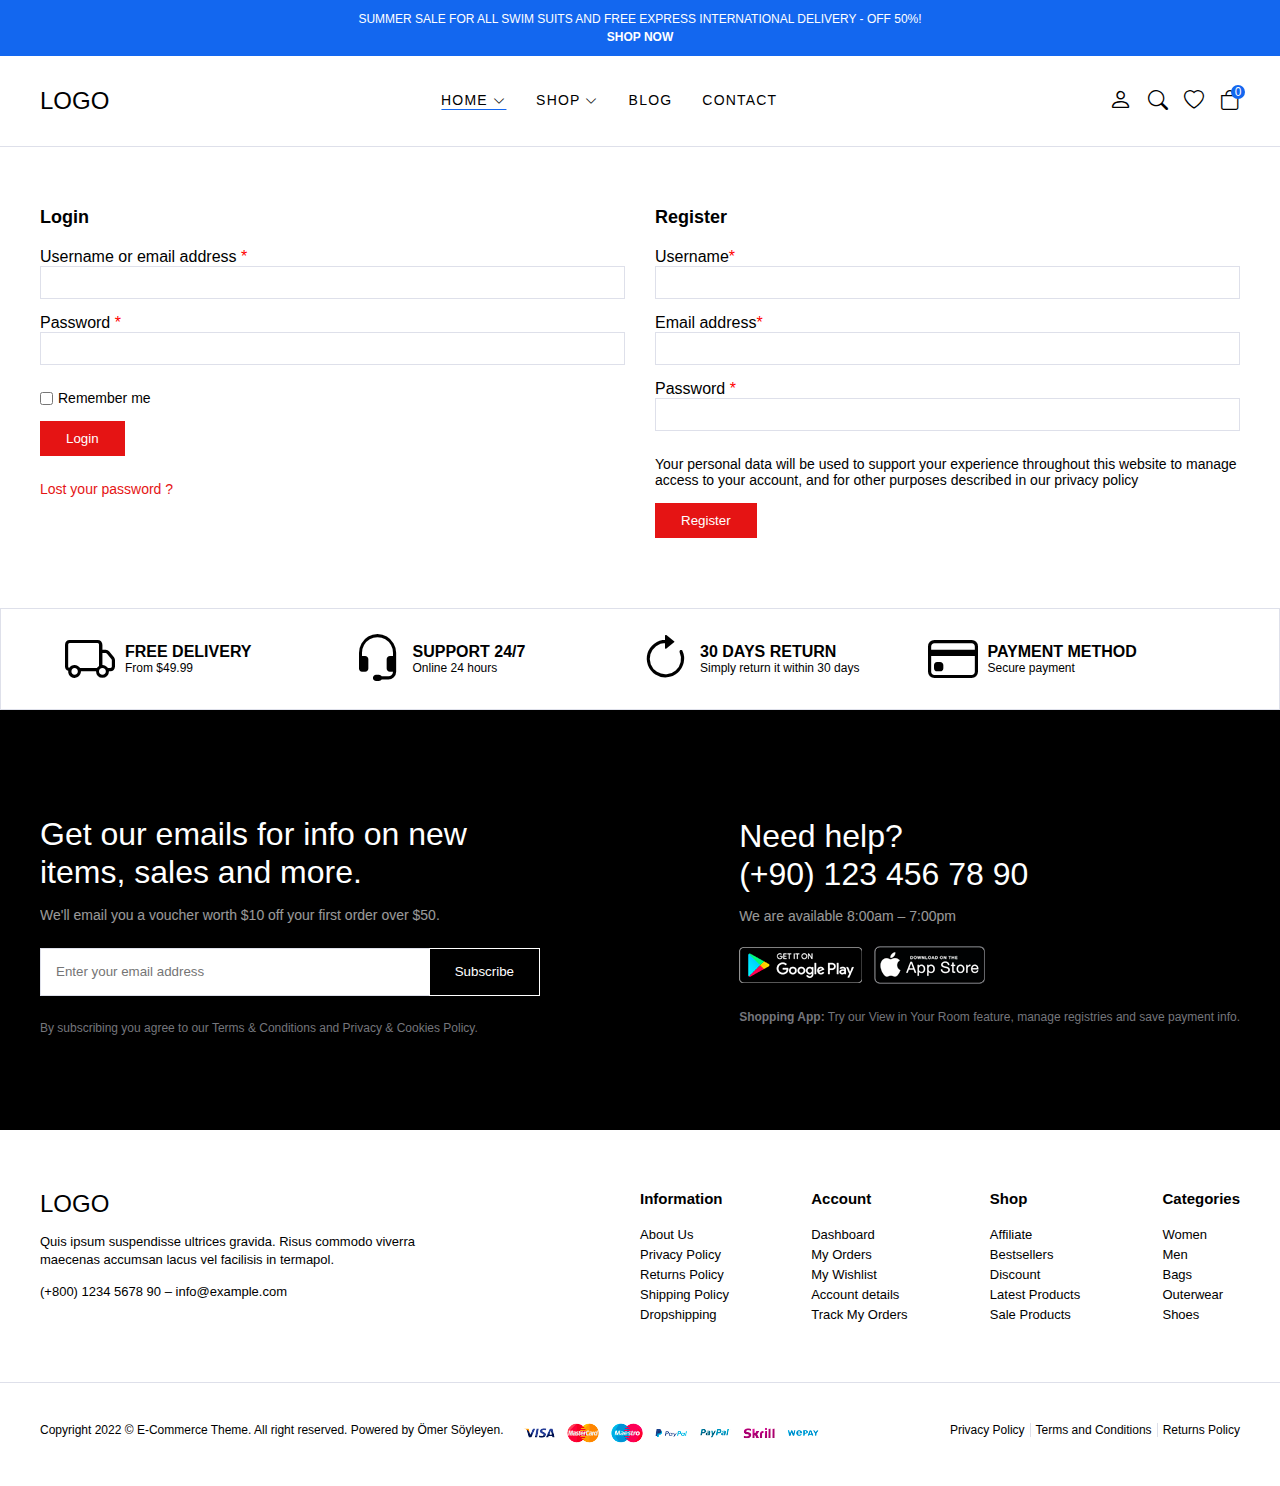
<file: account.html>
<!DOCTYPE html>
<html lang="en">

<head>
    <meta charset="UTF-8">
    <meta name="viewport" content="width=device-width, initial-scale=1.0">
    <title>Account</title>
    <!--! Bootstrap Icons CDN -->
    <link rel="stylesheet" href="https://cdn.jsdelivr.net/npm/bootstrap-icons@1.11.3/font/bootstrap-icons.min.css">
    <link rel="stylesheet" href="css/main.css">
</head>

<body>
    <!--! header start -->
    <header id="header">
        <div id="global-notification">
            <div class="container">
                <p>
                    SUMMER SALE FOR ALL SWIM SUITS AND FREE
                    EXPRESS INTERNATIONAL DELIVERY - OFF 50%!
                </p>
                <a href="shop.html">SHOP NOW</a>
            </div>
        </div>
        <div id="header-row">
            <div class="container">
                <div id="header-wrapper">
                    <div id="header-mobile">
                        <i class="bi bi-list" id="btn-menu"></i>
                    </div>
                    <div id="header-left">
                        <a href="index.html" class="logo">LOGO</a>
                    </div>
                    <div id="header-center">
                        <nav id="navigation">
                            <ul id="menu-list">
                                <li class="menu-list-item">
                                    <a href="index.html" class="menu-link active">
                                        Home
                                        <i class="bi bi-chevron-down"></i>
                                    </a>
                                    <div class="menu-dropdown-wrapper">
                                        <ul class="menu-dropdown-content">
                                            <li>
                                                <a href="#">Home Clean</a>
                                            </li>
                                            <li>
                                                <a href="#">Home Collection</a>
                                            </li>
                                            <li>
                                                <a href="#">Home Minimal</a>
                                            </li>
                                            <li>
                                                <a href="#">Home Modern</a>
                                            </li>
                                            <li>
                                                <a href="#">Home Parallax</a>
                                            </li>
                                            <li>
                                                <a href="#">Home Strong</a>
                                            </li>
                                            <li>
                                                <a href="#">Home Style</a>
                                            </li>
                                            <li>
                                                <a href="#">Home Unique</a>
                                            </li>
                                            <li>
                                                <a href="#">Home RTL</a>
                                            </li>
                                        </ul>
                                    </div>
                                </li>
                                <li class="menu-list-item megamenu-wrapper">
                                    <a href="shop.html" class="menu-link">
                                        Shop
                                        <i class="bi bi-chevron-down"></i>
                                    </a>
                                    <div class="menu-dropdown-wrapper">
                                        <div class="menu-dropdown-megamenu">
                                            <div class="megamenu-links">
                                                <div class="megamenu-products">
                                                    <h3 class="megamenu-product-title">
                                                        Shop Style
                                                    </h3>
                                                    <ul class="megamenu-menu-list">
                                                        <li>
                                                            <a href="#">Shop Standart</a>
                                                        </li>
                                                        <li>
                                                            <a href="#">Shop Full</a>
                                                        </li>
                                                        <li>
                                                            <a href="#">Shop Only Categories</a>
                                                        </li>
                                                        <li>
                                                            <a href="#">Shop Image Categories<a>
                                                        </li>
                                                        <li>
                                                            <a href="#">Shop Sub Categories</a>
                                                        </li>
                                                        <li>
                                                            <a href="#">Shop Liste</a>
                                                        </li>
                                                        <li>
                                                            <a href="#">Shop Style 1</a>
                                                        </li>
                                                        <li>
                                                            <a href="#">Shop Style 2</a>
                                                        </li>
                                                        <li>
                                                            <a href="#">Shop Style 3</a>
                                                        </li>
                                                    </ul>
                                                </div>
                                                <div class="megamenu-products">
                                                    <h3 class="megamenu-product-title">
                                                        Filter Layout
                                                    </h3>
                                                    <ul class="megamenu-menu-list">
                                                        <li>
                                                            <a href="#">Sidebar</a>
                                                        </li>
                                                        <li>
                                                            <a href="#">Filter Side Out</a>
                                                        </li>
                                                        <li>
                                                            <a href="#">Filter Dropdown</a>
                                                        </li>
                                                        <li>
                                                            <a href="#">Filter Drawer<a>
                                                        </li>
                                                    </ul>
                                                </div>
                                                <div class="megamenu-products">
                                                    <h3 class="megamenu-product-title">
                                                        Shop Loader
                                                    </h3>
                                                    <ul class="megamenu-menu-list">
                                                        <li>
                                                            <a href="#">Shop Pagination</a>
                                                        </li>
                                                        <li>
                                                            <a href="#">Shop Infinity</a>
                                                        </li>
                                                        <li>
                                                            <a href="#">Shop Load More</a>
                                                        </li>
                                                        <li>
                                                            <a href="#">Cart Modal<a>
                                                        </li>
                                                        <li>
                                                            <a href="#">Cart Drawer</a>
                                                        </li>
                                                        <li>
                                                            <a href="#">Cart Page</a>
                                                        </li>
                                                    </ul>
                                                </div>
                                            </div>
                                            <div class="megamenu-single">
                                                <a href="#">
                                                    <img src="img/mega-menu.jpg" alt="mega-menu">
                                                </a>
                                                <h3 class="megamenu-single-title">JOIN THE LAYERING GANG</h3>
                                                <p class="megamenu-single-subtitle">Suspendisse faucibus nunc et
                                                    pellentesque</p>
                                                <a href="#" class="megamenu-single-button btn btn-sm">Shop Now</a>
                                            </div>
                                        </div>
                                    </div>
                                </li>
                                <li class="menu-list-item">
                                    <a href="blog.html" class="menu-link">
                                        Blog
                                    </a>
                                </li>
                                <li class="menu-list-item">
                                    <a href="contact.html" class="menu-link">
                                        Contact
                                    </a>
                                </li>
                            </ul>
                            <i class="bi bi-x-circle" id="close-sidebar"></i>
                        </nav>
                    </div>
                    <div id="header-right">
                        <div id="header-right-links">
                            <div id="header-account">
                                <a href="account.html">
                                    <i class="bi bi-person"></i>
                                </a>
                            </div>
                            <div id="header-search">
                                <a href="#" id="search-button">
                                    <i class="bi bi-search"></i>
                                </a>
                            </div>
                            <div id="header-heart">
                                <a href="#">
                                    <i class="bi bi-heart"></i>
                                </a>
                            </div>
                            <div id="header-bag">
                                <a href="card.html" class="header-card-link">
                                    <i class="bi bi-bag"></i>
                                    <span class="header-card-count">0</span>
                                </a>
                            </div>
                        </div>
                    </div>
                </div>
            </div>
        </div>
    </header>
    <!--! header end -->

    <!--! modal search start -->
    <section id="modal-search">
        <div class="modal-wrapper">
            <h3 class="modal-title">Search for products</h3>
            <p class="modal-desc">Start typing to see products you are looking for</p>
            <form class="search-form">
                <input type="text" placeholder="Search a product">
                <button>
                    <i class="bi bi-search"></i>
                </button>
            </form>
            <div class="search-results">
                <div class="search-heading">
                    <h3>RESULTS FROM PRODUCT</h3>
                </div>
                <div class="results">
                    <a href="#" class="result-item">
                        <img src="img/products/product1/1.png" class="search-thumb" alt="product1">
                        <div class="search-info">
                            <h4>Analogue Resin Strap</h4>
                            <span class="search-sku">SKU: PD0016</span>
                            <span class="search-price">$108.00</span>
                        </div>
                    </a>
                </div>
            </div>
            <i class="bi bi-x-circle" id="close-search"></i>
        </div>
    </section>
    <!--! modal search end -->

    <!--! modal dialog start -->
    <section id="modal-dialog">
        <div class="modal-content">
            <div class="modal-close">
                <i class="bi bi-x"></i>
            </div>
            <div class="modal-image">
                <img src="img/modal-dialog.jpg" alt="">
            </div>
            <div class="popup-wrapper">
                <div class="popup-content">
                    <div class="popup-title">
                        <h3>NEWSLETTER</h3>
                    </div>
                    <p class="popup-text">
                        Sign up to our newsletter and get exclusive deals you won find any where else straight to your
                        inbox!
                    </p>
                    <form class="popup-form">
                        <input type="text" placeholder="Enter Email Address Here">
                        <button class="btn btn-lg btn-primary">SUBSCRİBE</button>
                        <label for="popup-checkbox">
                            <input id="popup-checkbox" type="checkbox">
                            <span>Don't show this popup again</span>
                        </label>
                    </form>
                </div>
            </div>
        </div>
    </section>
    <!--! modal dialog end -->

    <!--! account start -->
    <section id="account">
        <div class="container">
            <div class="account-wrapper">
                <div class="account-column">
                    <strong>
                        <h2>Login</h2>
                    </strong>
                    <form>
                        <div>
                            <label>
                                <span>Username or email address <span style="color: red;">*</span></span>
                                <input type="text">
                            </label>
                        </div>
                        <div>
                            <label>
                                <span>Password <span style="color: red;">*</span></span>
                                <input type="text">
                            </label>
                        </div>
                        <p class="remember">
                            <label>
                                <input type="checkbox">
                                <span>Remember me</span>
                            </label>
                            <button class="btn btn-sm">Login</button>
                        </p>
                        <a class="form-link">Lost your password ? </a>
                    </form>
                </div>
                <div class="account-column">
                    <strong>
                        <h2>Register</h2>
                    </strong>
                    <form>
                        <div>
                            <label>
                                <span>Username<span style="color: red;">*</span></span>
                                <input type="text">
                            </label>
                        </div>
                        <div>
                            <label>
                                <span>Email address<span style="color: red;">*</span></span>
                                <input type="text">
                            </label>
                        </div>
                        <div>
                            <label>
                                <span>Password <span style="color: red;">*</span></span>
                                <input type="text">
                            </label>
                        </div>
                        <div class="remember">
                            <div>
                                Your personal data will be used to support your experience throughout this website to
                                manage
                                access to your account, and for other purposes described in our <a href="#">privacy
                                    policy</a>
                            </div>
                            <button class="btn btn-sm">Register</button>
                        </div>
                    </form>
                </div>
            </div>
        </div>
    </section>
    <!--! account end -->

    <!--! policy start -->
    <section id="policy">
        <div class="container">
            <ul class="policy-list">
                <li class="policy-list-item">
                    <i class="bi bi-truck"></i>
                    <div class="policy-texts">
                        <strong>FREE DELIVERY</strong>
                        <span>From $49.99</span>
                    </div>
                </li>
                <li class="policy-list-item">
                    <i class="bi bi-headset"></i>
                    <div class="policy-texts">
                        <strong>SUPPORT 24/7</strong>
                        <span>Online 24 hours</span>
                    </div>
                </li>
                <li class="policy-list-item">
                    <i class="bi bi-arrow-clockwise"></i>
                    <div class="policy-texts">
                        <strong>30 DAYS RETURN</strong>
                        <span>Simply return it within 30 days</span>
                    </div>
                </li>
                <li class="policy-list-item">
                    <i class="bi bi-credit-card"></i>
                    <div class="policy-texts">
                        <strong>PAYMENT METHOD</strong>
                        <span>Secure payment</span>
                    </div>
                </li>
            </ul>
        </div>
    </section>
    <!--! policy end -->

    <!--! footer start -->
    <footer id="footer">
        <div class="subscribe-row">
            <div class="container">
                <div class="footer-row-wrapper">
                    <div class="footer-subscribe-wrapper">
                        <div class="footer-subscribe">
                            <div class="footer-subscribe-top">
                                <h3 class="subscribe-title">
                                    Get our emails for info on new items,
                                    sales and more.
                                </h3>
                                <p class="subscribe-desc">
                                    We'll email you a voucher worth $10 off your first order over $50.
                                </p>
                            </div>
                            <div class="footer-subscribe-bottom">
                                <form>
                                    <input type="text" placeholder="Enter your email address">
                                    <button class="btn btn-dark">Subscribe</button>
                                </form>
                                <p class="privacy-text">
                                    By subscribing you agree to our <a href="#">Terms & Conditions and Privacy & Cookies
                                        Policy.</a>
                                </p>
                            </div>
                        </div>
                    </div>
                    <div class="footer-contact-wrapper">
                        <div class="footer-contact-top">
                            <h3 class="contact-title">Need help?<br>
                                (+90) 123 456 78 90</h3>
                            <p class="contact-desc">
                                We are available 8:00am – 7:00pm
                            </p>
                        </div>
                        <div class="footer-contact-bottom">
                            <div class="download-app">
                                <a href="#">
                                    <img src="img/footer/google-play.png" alt="google-play">
                                </a>
                                <a href="#">
                                    <img src="img/footer/app-store.png" alt="app-store">
                                </a>
                            </div>
                            <div class="privacy-text">
                                <strong>Shopping App:</strong> Try our View in Your Room feature, manage registries
                                and save payment info.
                            </div>
                        </div>
                    </div>
                </div>
            </div>
        </div>
        <div class="widgets-row">
            <div class="container">
                <div class="footer-widgets">
                    <div class="brand-info">
                        <div class="footer-logo">
                            <a href="index.html" class="logo">LOGO</a>
                        </div>
                        <div class="footer-desc">
                            <p> Quis ipsum suspendisse ultrices gravida. Risus commodo viverra maecenas accumsan lacus
                                vel facilisis in termapol.
                            </p>
                        </div>
                        <div class="footer-contact">
                            <a href="tel:+800 1234 5678 90">(+800) 1234 5678 90</a> – <a
                                href="mailto:info@example.com">info@example.com</a>
                        </div>
                    </div>
                    <div class="footer-widgets-nav-menu">
                        <div class="widget-nav-menu">
                            <h4>Information</h4>
                            <ul class="menu-list">
                                <li>
                                    <a href="#">About Us</a>
                                </li>
                                <li>
                                    <a href="#">Privacy Policy</a>
                                </li>
                                <li>
                                    <a href="#">Returns Policy</a>
                                </li>
                                <li>
                                    <a href="#">Shipping Policy</a>
                                </li>
                                <li>
                                    <a href="#">Dropshipping</a>
                                </li>
                            </ul>
                        </div>
                        <div class="widget-nav-menu">
                            <h4>Account</h4>
                            <ul class="menu-list">
                                <li>
                                    <a href="#">Dashboard</a>
                                </li>
                                <li>
                                    <a href="#">My Orders</a>
                                </li>
                                <li>
                                    <a href="#">My Wishlist</a>
                                </li>
                                <li>
                                    <a href="#">Account details</a>
                                </li>
                                <li>
                                    <a href="#">Track My Orders</a>
                                </li>
                            </ul>
                        </div>
                        <div class="widget-nav-menu">
                            <h4>Shop</h4>
                            <ul class="menu-list">
                                <li>
                                    <a href="#">Affiliate</a>
                                </li>
                                <li>
                                    <a href="#">Bestsellers</a>
                                </li>
                                <li>
                                    <a href="#">Discount</a>
                                </li>
                                <li>
                                    <a href="#">Latest Products</a>
                                </li>
                                <li>
                                    <a href="#">Sale Products</a>
                                </li>
                            </ul>
                        </div>
                        <div class="widget-nav-menu">
                            <h4>Categories</h4>
                            <ul class="menu-list">
                                <li>
                                    <a href="#">Women</a>
                                </li>
                                <li>
                                    <a href="#">Men</a>
                                </li>
                                <li>
                                    <a href="#">Bags</a>
                                </li>
                                <li>
                                    <a href="#">Outerwear</a>
                                </li>
                                <li>
                                    <a href="#">Shoes</a>
                                </li>
                            </ul>
                        </div>
                    </div>
                </div>
            </div>
        </div>
        <div class="copyright-row">
            <div class="container">
                <div class="footer-copyright">
                    <div class="footer-copyright-left">
                        <div class="site-copyright">
                            Copyright 2022 © E-Commerce Theme. All right reserved. Powered by Ömer Söyleyen.
                        </div>
                        <a href="#">
                            <img src="img/footer/cards.png" alt="">
                        </a>
                    </div>
                    <div class="footer-copyright-right">
                        <div class="footer-menu">
                            <ul class="footer-menu-list">
                                <li class="list-item">
                                    <a href="#">Privacy Policy</a>
                                </li>
                                <li class="list-item">
                                    <a href="#">Terms and Conditions</a>
                                </li>
                                <li class="list-item">
                                    <a href="#">Returns Policy</a>
                                </li>
                            </ul>
                        </div>
                    </div>
                </div>
            </div>
        </div>
    </footer>
    <!--! footer end -->

    <script src="js/main.js" type="module"></script>
</body>

</html>
</file>
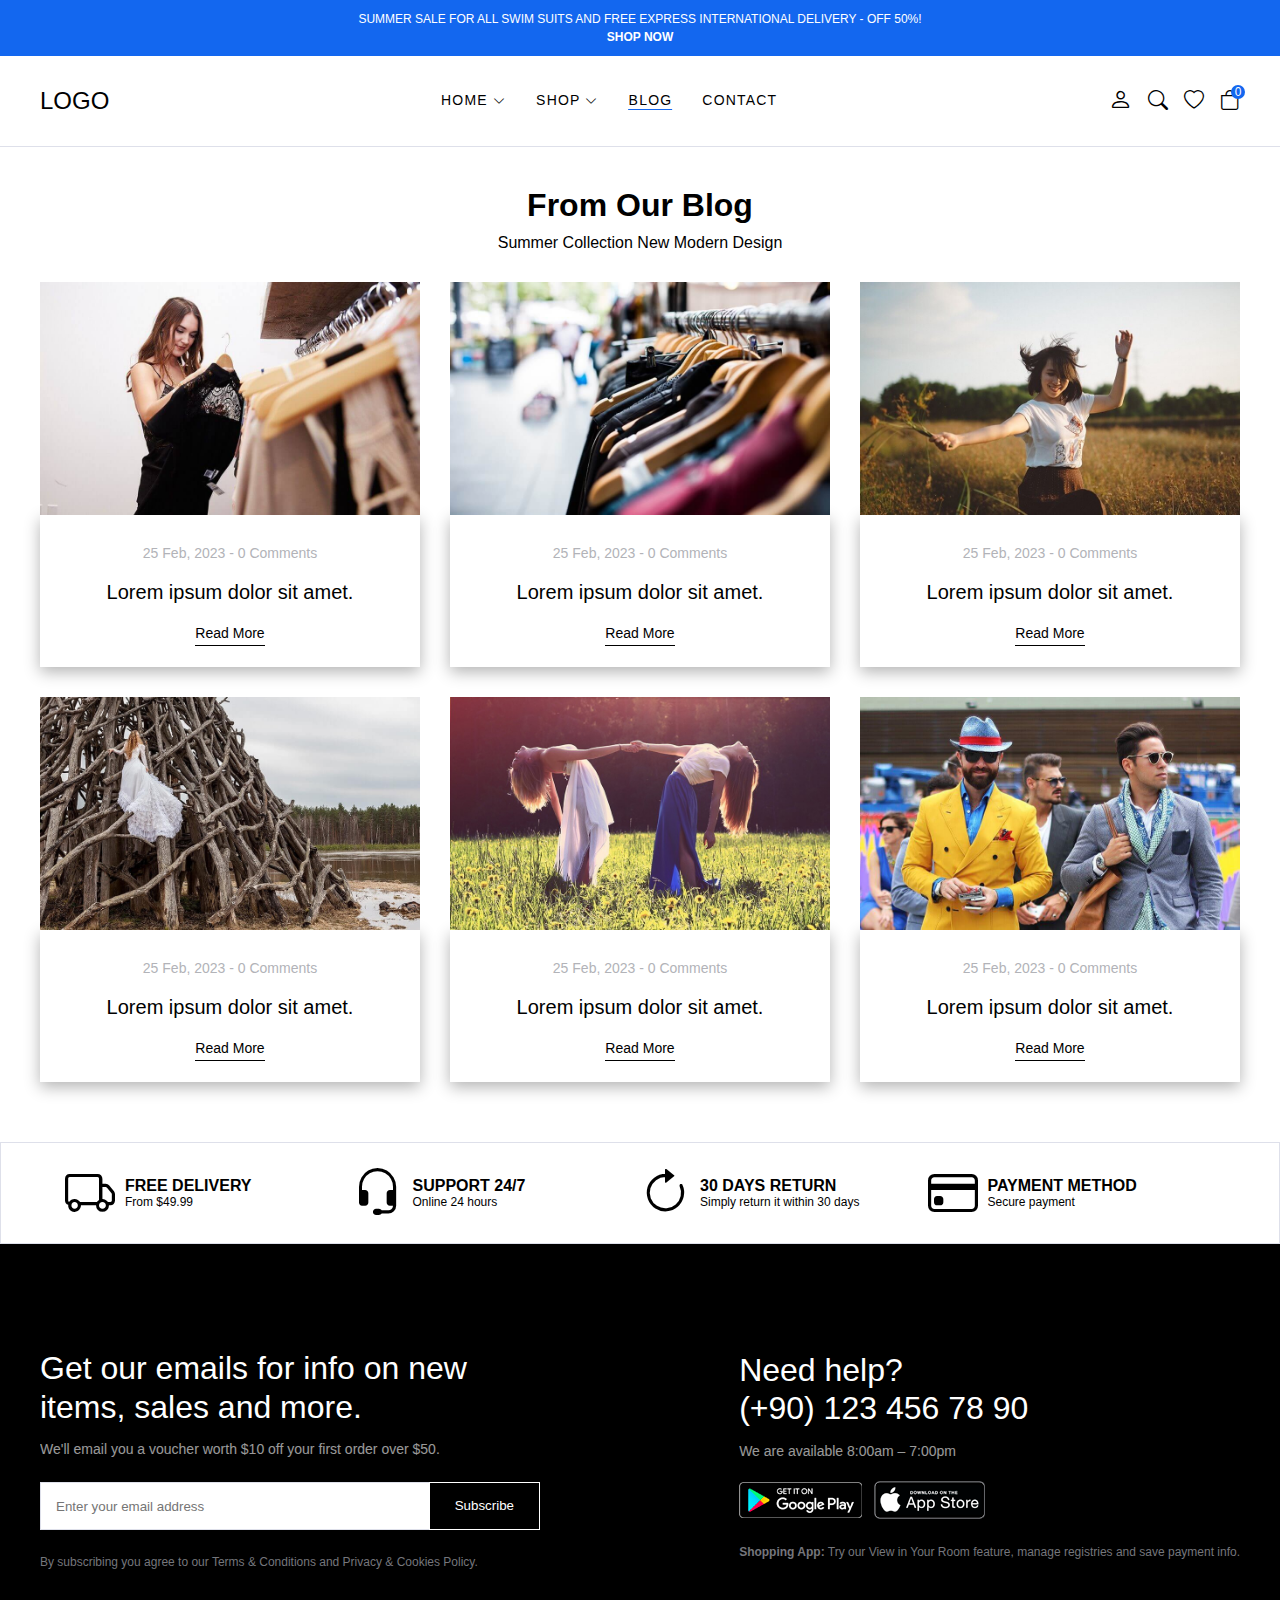
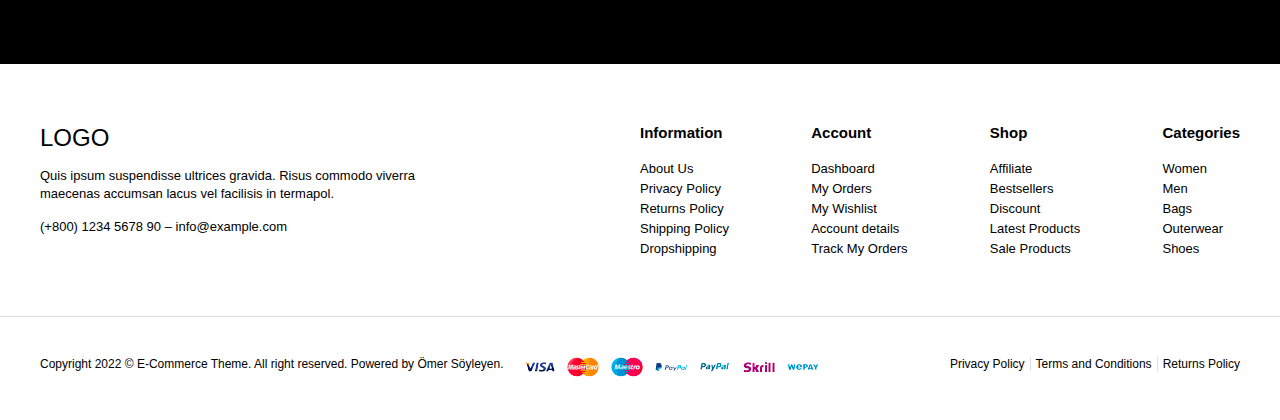
<file: blog.html>
<!DOCTYPE html>
<html lang="en">

<head>
    <meta charset="UTF-8">
    <meta name="viewport" content="width=device-width, initial-scale=1.0">
    <title>Blog</title>
    <!--! Bootstrap Icons CDN -->
    <link rel="stylesheet" href="https://cdn.jsdelivr.net/npm/bootstrap-icons@1.11.3/font/bootstrap-icons.min.css">
    <link rel="stylesheet" href="css/main.css">
</head>

<style>
    #blogs {
        margin: 40px 0 60px 0;
    }

    #blogs h2 {
        margin: 10px 0;
    }
</style>

<body>
    <!--! header start -->
    <header id="header">
        <div id="global-notification">
            <div class="container">
                <p>
                    SUMMER SALE FOR ALL SWIM SUITS AND FREE
                    EXPRESS INTERNATIONAL DELIVERY - OFF 50%!
                </p>
                <a href="shop.html">SHOP NOW</a>
            </div>
        </div>
        <div id="header-row">
            <div class="container">
                <div id="header-wrapper">
                    <div id="header-mobile">
                        <i class="bi bi-list" id="btn-menu"></i>
                    </div>
                    <div id="header-left">
                        <a href="index.html" class="logo">LOGO</a>
                    </div>
                    <div id="header-center">
                        <nav id="navigation">
                            <ul id="menu-list">
                                <li class="menu-list-item">
                                    <a href="index.html" class="menu-link">
                                        Home
                                        <i class="bi bi-chevron-down"></i>
                                    </a>
                                    <div class="menu-dropdown-wrapper">
                                        <ul class="menu-dropdown-content">
                                            <li>
                                                <a href="#">Home Clean</a>
                                            </li>
                                            <li>
                                                <a href="#">Home Collection</a>
                                            </li>
                                            <li>
                                                <a href="#">Home Minimal</a>
                                            </li>
                                            <li>
                                                <a href="#">Home Modern</a>
                                            </li>
                                            <li>
                                                <a href="#">Home Parallax</a>
                                            </li>
                                            <li>
                                                <a href="#">Home Strong</a>
                                            </li>
                                            <li>
                                                <a href="#">Home Style</a>
                                            </li>
                                            <li>
                                                <a href="#">Home Unique</a>
                                            </li>
                                            <li>
                                                <a href="#">Home RTL</a>
                                            </li>
                                        </ul>
                                    </div>
                                </li>
                                <li class="menu-list-item megamenu-wrapper">
                                    <a href="shop.html" class="menu-link">
                                        Shop
                                        <i class="bi bi-chevron-down"></i>
                                    </a>
                                    <div class="menu-dropdown-wrapper">
                                        <div class="menu-dropdown-megamenu">
                                            <div class="megamenu-links">
                                                <div class="megamenu-products">
                                                    <h3 class="megamenu-product-title">
                                                        Shop Style
                                                    </h3>
                                                    <ul class="megamenu-menu-list">
                                                        <li>
                                                            <a href="#">Shop Standart</a>
                                                        </li>
                                                        <li>
                                                            <a href="#">Shop Full</a>
                                                        </li>
                                                        <li>
                                                            <a href="#">Shop Only Categories</a>
                                                        </li>
                                                        <li>
                                                            <a href="#">Shop Image Categories<a>
                                                        </li>
                                                        <li>
                                                            <a href="#">Shop Sub Categories</a>
                                                        </li>
                                                        <li>
                                                            <a href="#">Shop Liste</a>
                                                        </li>
                                                        <li>
                                                            <a href="#">Shop Style 1</a>
                                                        </li>
                                                        <li>
                                                            <a href="#">Shop Style 2</a>
                                                        </li>
                                                        <li>
                                                            <a href="#">Shop Style 3</a>
                                                        </li>
                                                    </ul>
                                                </div>
                                                <div class="megamenu-products">
                                                    <h3 class="megamenu-product-title">
                                                        Filter Layout
                                                    </h3>
                                                    <ul class="megamenu-menu-list">
                                                        <li>
                                                            <a href="#">Sidebar</a>
                                                        </li>
                                                        <li>
                                                            <a href="#">Filter Side Out</a>
                                                        </li>
                                                        <li>
                                                            <a href="#">Filter Dropdown</a>
                                                        </li>
                                                        <li>
                                                            <a href="#">Filter Drawer<a>
                                                        </li>
                                                    </ul>
                                                </div>
                                                <div class="megamenu-products">
                                                    <h3 class="megamenu-product-title">
                                                        Shop Loader
                                                    </h3>
                                                    <ul class="megamenu-menu-list">
                                                        <li>
                                                            <a href="#">Shop Pagination</a>
                                                        </li>
                                                        <li>
                                                            <a href="#">Shop Infinity</a>
                                                        </li>
                                                        <li>
                                                            <a href="#">Shop Load More</a>
                                                        </li>
                                                        <li>
                                                            <a href="#">Cart Modal<a>
                                                        </li>
                                                        <li>
                                                            <a href="#">Cart Drawer</a>
                                                        </li>
                                                        <li>
                                                            <a href="#">Cart Page</a>
                                                        </li>
                                                    </ul>
                                                </div>
                                            </div>
                                            <div class="megamenu-single">
                                                <a href="#">
                                                    <img src="img/mega-menu.jpg" alt="mega-menu">
                                                </a>
                                                <h3 class="megamenu-single-title">JOIN THE LAYERING GANG</h3>
                                                <p class="megamenu-single-subtitle">Suspendisse faucibus nunc et
                                                    pellentesque</p>
                                                <a href="#" class="megamenu-single-button btn btn-sm">Shop Now</a>
                                            </div>
                                        </div>
                                    </div>
                                </li>
                                <li class="menu-list-item">
                                    <a href="blog.html" class="menu-link active">
                                        Blog
                                    </a>
                                </li>
                                <li class="menu-list-item">
                                    <a href="contact.html" class="menu-link">
                                        Contact
                                    </a>
                                </li>
                            </ul>
                            <i class="bi bi-x-circle" id="close-sidebar"></i>
                        </nav>
                    </div>
                    <div id="header-right">
                        <div id="header-right-links">
                            <div id="header-account">
                                <a href="account.html">
                                    <i class="bi bi-person"></i>
                                </a>
                            </div>
                            <div id="header-search">
                                <a href="#" id="search-button">
                                    <i class="bi bi-search"></i>
                                </a>
                            </div>
                            <div id="header-heart">
                                <a href="#">
                                    <i class="bi bi-heart"></i>
                                </a>
                            </div>
                            <div id="header-bag">
                                <a href="card.html" class="header-card-link">
                                    <i class="bi bi-bag"></i>
                                    <span class="header-card-count">0</span>
                                </a>
                            </div>
                        </div>
                    </div>
                </div>
            </div>
        </div>
    </header>
    <!--! header end -->

    <!--! modal search start -->
    <section id="modal-search">
        <div class="modal-wrapper">
            <h3 class="modal-title">Search for products</h3>
            <p class="modal-desc">Start typing to see products you are looking for</p>
            <form class="search-form">
                <input type="text" placeholder="Search a product">
                <button>
                    <i class="bi bi-search"></i>
                </button>
            </form>
            <div class="search-results">
                <div class="search-heading">
                    <h3>RESULTS FROM PRODUCT</h3>
                </div>
                <div class="results">
                    <a href="#" class="result-item">
                        <img src="img/products/product1/1.png" class="search-thumb" alt="product1">
                        <div class="search-info">
                            <h4>Analogue Resin Strap</h4>
                            <span class="search-sku">SKU: PD0016</span>
                            <span class="search-price">$108.00</span>
                        </div>
                    </a>
                </div>
            </div>
            <i class="bi bi-x-circle" id="close-search"></i>
        </div>
    </section>
    <!--! modal search end -->

    <!--! modal dialog start -->
    <section id="modal-dialog">
        <div class="modal-content">
            <div class="modal-close">
                <i class="bi bi-x"></i>
            </div>
            <div class="modal-image">
                <img src="img/modal-dialog.jpg" alt="">
            </div>
            <div class="popup-wrapper">
                <div class="popup-content">
                    <div class="popup-title">
                        <h3>NEWSLETTER</h3>
                    </div>
                    <p class="popup-text">
                        Sign up to our newsletter and get exclusive deals you won find any where else straight to your
                        inbox!
                    </p>
                    <form class="popup-form">
                        <input type="text" placeholder="Enter Email Address Here">
                        <button class="btn btn-lg btn-primary">SUBSCRİBE</button>
                        <label for="popup-checkbox">
                            <input id="popup-checkbox" type="checkbox">
                            <span>Don't show this popup again</span>
                        </label>
                    </form>
                </div>
            </div>
        </div>
    </section>
    <!--! modal dialog end -->

    <!--! blogs start -->
    <section id="blogs">
        <div class="container">
            <div class="section-title">
                <h2>From Our Blog</h2>
                <p>Summer Collection New Modern Design</p>
            </div>
            <ul class="blog-list">
                <li class="blog-item">
                    <a href="#" class="blog-image">
                        <img src="img/blogs/blog1.jpg" class="img-fluid" alt="blog1">
                    </a>
                    <div class="blog-info">
                        <div class="blog-info-top">
                            <span>25 Feb, 2023</span>
                            -
                            <span>0 Comments</span>
                        </div>
                        <div class="blog-info-center">
                            Lorem ipsum dolor sit amet.
                        </div>
                        <div class="blog-info-bottom">
                            <a href="#">Read More</a>
                        </div>
                    </div>
                </li>
                <li class="blog-item">
                    <a href="#" class="blog-image">
                        <img src="img/blogs/blog2.jpg" class="img-fluid" alt="blog1">
                    </a>
                    <div class="blog-info">
                        <div class="blog-info-top">
                            <span>25 Feb, 2023</span>
                            -
                            <span>0 Comments</span>
                        </div>
                        <div class="blog-info-center">
                            Lorem ipsum dolor sit amet.
                        </div>
                        <div class="blog-info-bottom">
                            <a href="#">Read More</a>
                        </div>
                    </div>
                </li>
                <li class="blog-item">
                    <a href="#" class="blog-image">
                        <img src="img/blogs/blog3.jpg" class="img-fluid" alt="blog1">
                    </a>
                    <div class="blog-info">
                        <div class="blog-info-top">
                            <span>25 Feb, 2023</span>
                            -
                            <span>0 Comments</span>
                        </div>
                        <div class="blog-info-center">
                            Lorem ipsum dolor sit amet.
                        </div>
                        <div class="blog-info-bottom">
                            <a href="#">Read More</a>
                        </div>
                    </div>
                </li>
                <li class="blog-item">
                    <a href="#" class="blog-image">
                        <img src="img/blogs/blog4.jpg" class="img-fluid" alt="blog1">
                    </a>
                    <div class="blog-info">
                        <div class="blog-info-top">
                            <span>25 Feb, 2023</span>
                            -
                            <span>0 Comments</span>
                        </div>
                        <div class="blog-info-center">
                            Lorem ipsum dolor sit amet.
                        </div>
                        <div class="blog-info-bottom">
                            <a href="#">Read More</a>
                        </div>
                    </div>
                </li>
                <li class="blog-item">
                    <a href="#" class="blog-image">
                        <img src="img/blogs/blog5.jpg" class="img-fluid" alt="blog1">
                    </a>
                    <div class="blog-info">
                        <div class="blog-info-top">
                            <span>25 Feb, 2023</span>
                            -
                            <span>0 Comments</span>
                        </div>
                        <div class="blog-info-center">
                            Lorem ipsum dolor sit amet.
                        </div>
                        <div class="blog-info-bottom">
                            <a href="#">Read More</a>
                        </div>
                    </div>
                </li>
                <li class="blog-item">
                    <a href="#" class="blog-image">
                        <img src="img/blogs/blog6.jpg" class="img-fluid" alt="blog1">
                    </a>
                    <div class="blog-info">
                        <div class="blog-info-top">
                            <span>25 Feb, 2023</span>
                            -
                            <span>0 Comments</span>
                        </div>
                        <div class="blog-info-center">
                            Lorem ipsum dolor sit amet.
                        </div>
                        <div class="blog-info-bottom">
                            <a href="#">Read More</a>
                        </div>
                    </div>
                </li>
            </ul>
        </div>
    </section>
    <!--! blogs end -->

    <!--! policy start -->
    <section id="policy">
        <div class="container">
            <ul class="policy-list">
                <li class="policy-list-item">
                    <i class="bi bi-truck"></i>
                    <div class="policy-texts">
                        <strong>FREE DELIVERY</strong>
                        <span>From $49.99</span>
                    </div>
                </li>
                <li class="policy-list-item">
                    <i class="bi bi-headset"></i>
                    <div class="policy-texts">
                        <strong>SUPPORT 24/7</strong>
                        <span>Online 24 hours</span>
                    </div>
                </li>
                <li class="policy-list-item">
                    <i class="bi bi-arrow-clockwise"></i>
                    <div class="policy-texts">
                        <strong>30 DAYS RETURN</strong>
                        <span>Simply return it within 30 days</span>
                    </div>
                </li>
                <li class="policy-list-item">
                    <i class="bi bi-credit-card"></i>
                    <div class="policy-texts">
                        <strong>PAYMENT METHOD</strong>
                        <span>Secure payment</span>
                    </div>
                </li>
            </ul>
        </div>
    </section>
    <!--! policy end -->

    <!--! footer start -->
    <footer id="footer">
        <div class="subscribe-row">
            <div class="container">
                <div class="footer-row-wrapper">
                    <div class="footer-subscribe-wrapper">
                        <div class="footer-subscribe">
                            <div class="footer-subscribe-top">
                                <h3 class="subscribe-title">
                                    Get our emails for info on new items,
                                    sales and more.
                                </h3>
                                <p class="subscribe-desc">
                                    We'll email you a voucher worth $10 off your first order over $50.
                                </p>
                            </div>
                            <div class="footer-subscribe-bottom">
                                <form>
                                    <input type="text" placeholder="Enter your email address">
                                    <button class="btn btn-dark">Subscribe</button>
                                </form>
                                <p class="privacy-text">
                                    By subscribing you agree to our <a href="#">Terms & Conditions and Privacy & Cookies
                                        Policy.</a>
                                </p>
                            </div>
                        </div>
                    </div>
                    <div class="footer-contact-wrapper">
                        <div class="footer-contact-top">
                            <h3 class="contact-title">Need help?<br>
                                (+90) 123 456 78 90</h3>
                            <p class="contact-desc">
                                We are available 8:00am – 7:00pm
                            </p>
                        </div>
                        <div class="footer-contact-bottom">
                            <div class="download-app">
                                <a href="#">
                                    <img src="img/footer/google-play.png" alt="google-play">
                                </a>
                                <a href="#">
                                    <img src="img/footer/app-store.png" alt="app-store">
                                </a>
                            </div>
                            <div class="privacy-text">
                                <strong>Shopping App:</strong> Try our View in Your Room feature, manage registries
                                and save payment info.
                            </div>
                        </div>
                    </div>
                </div>
            </div>
        </div>
        <div class="widgets-row">
            <div class="container">
                <div class="footer-widgets">
                    <div class="brand-info">
                        <div class="footer-logo">
                            <a href="index.html" class="logo">LOGO</a>
                        </div>
                        <div class="footer-desc">
                            <p> Quis ipsum suspendisse ultrices gravida. Risus commodo viverra maecenas accumsan lacus
                                vel facilisis in termapol.
                            </p>
                        </div>
                        <div class="footer-contact">
                            <a href="tel:+800 1234 5678 90">(+800) 1234 5678 90</a> – <a
                                href="mailto:info@example.com">info@example.com</a>
                        </div>
                    </div>
                    <div class="footer-widgets-nav-menu">
                        <div class="widget-nav-menu">
                            <h4>Information</h4>
                            <ul class="menu-list">
                                <li>
                                    <a href="#">About Us</a>
                                </li>
                                <li>
                                    <a href="#">Privacy Policy</a>
                                </li>
                                <li>
                                    <a href="#">Returns Policy</a>
                                </li>
                                <li>
                                    <a href="#">Shipping Policy</a>
                                </li>
                                <li>
                                    <a href="#">Dropshipping</a>
                                </li>
                            </ul>
                        </div>
                        <div class="widget-nav-menu">
                            <h4>Account</h4>
                            <ul class="menu-list">
                                <li>
                                    <a href="#">Dashboard</a>
                                </li>
                                <li>
                                    <a href="#">My Orders</a>
                                </li>
                                <li>
                                    <a href="#">My Wishlist</a>
                                </li>
                                <li>
                                    <a href="#">Account details</a>
                                </li>
                                <li>
                                    <a href="#">Track My Orders</a>
                                </li>
                            </ul>
                        </div>
                        <div class="widget-nav-menu">
                            <h4>Shop</h4>
                            <ul class="menu-list">
                                <li>
                                    <a href="#">Affiliate</a>
                                </li>
                                <li>
                                    <a href="#">Bestsellers</a>
                                </li>
                                <li>
                                    <a href="#">Discount</a>
                                </li>
                                <li>
                                    <a href="#">Latest Products</a>
                                </li>
                                <li>
                                    <a href="#">Sale Products</a>
                                </li>
                            </ul>
                        </div>
                        <div class="widget-nav-menu">
                            <h4>Categories</h4>
                            <ul class="menu-list">
                                <li>
                                    <a href="#">Women</a>
                                </li>
                                <li>
                                    <a href="#">Men</a>
                                </li>
                                <li>
                                    <a href="#">Bags</a>
                                </li>
                                <li>
                                    <a href="#">Outerwear</a>
                                </li>
                                <li>
                                    <a href="#">Shoes</a>
                                </li>
                            </ul>
                        </div>
                    </div>
                </div>
            </div>
        </div>
        <div class="copyright-row">
            <div class="container">
                <div class="footer-copyright">
                    <div class="footer-copyright-left">
                        <div class="site-copyright">
                            Copyright 2022 © E-Commerce Theme. All right reserved. Powered by Ömer Söyleyen.
                        </div>
                        <a href="#">
                            <img src="img/footer/cards.png" alt="">
                        </a>
                    </div>
                    <div class="footer-copyright-right">
                        <div class="footer-menu">
                            <ul class="footer-menu-list">
                                <li class="list-item">
                                    <a href="#">Privacy Policy</a>
                                </li>
                                <li class="list-item">
                                    <a href="#">Terms and Conditions</a>
                                </li>
                                <li class="list-item">
                                    <a href="#">Returns Policy</a>
                                </li>
                            </ul>
                        </div>
                    </div>
                </div>
            </div>
        </div>
    </footer>
    <!--! footer end -->

    <script src="js/main.js" type="module"></script>
</body>

</html>
</file>
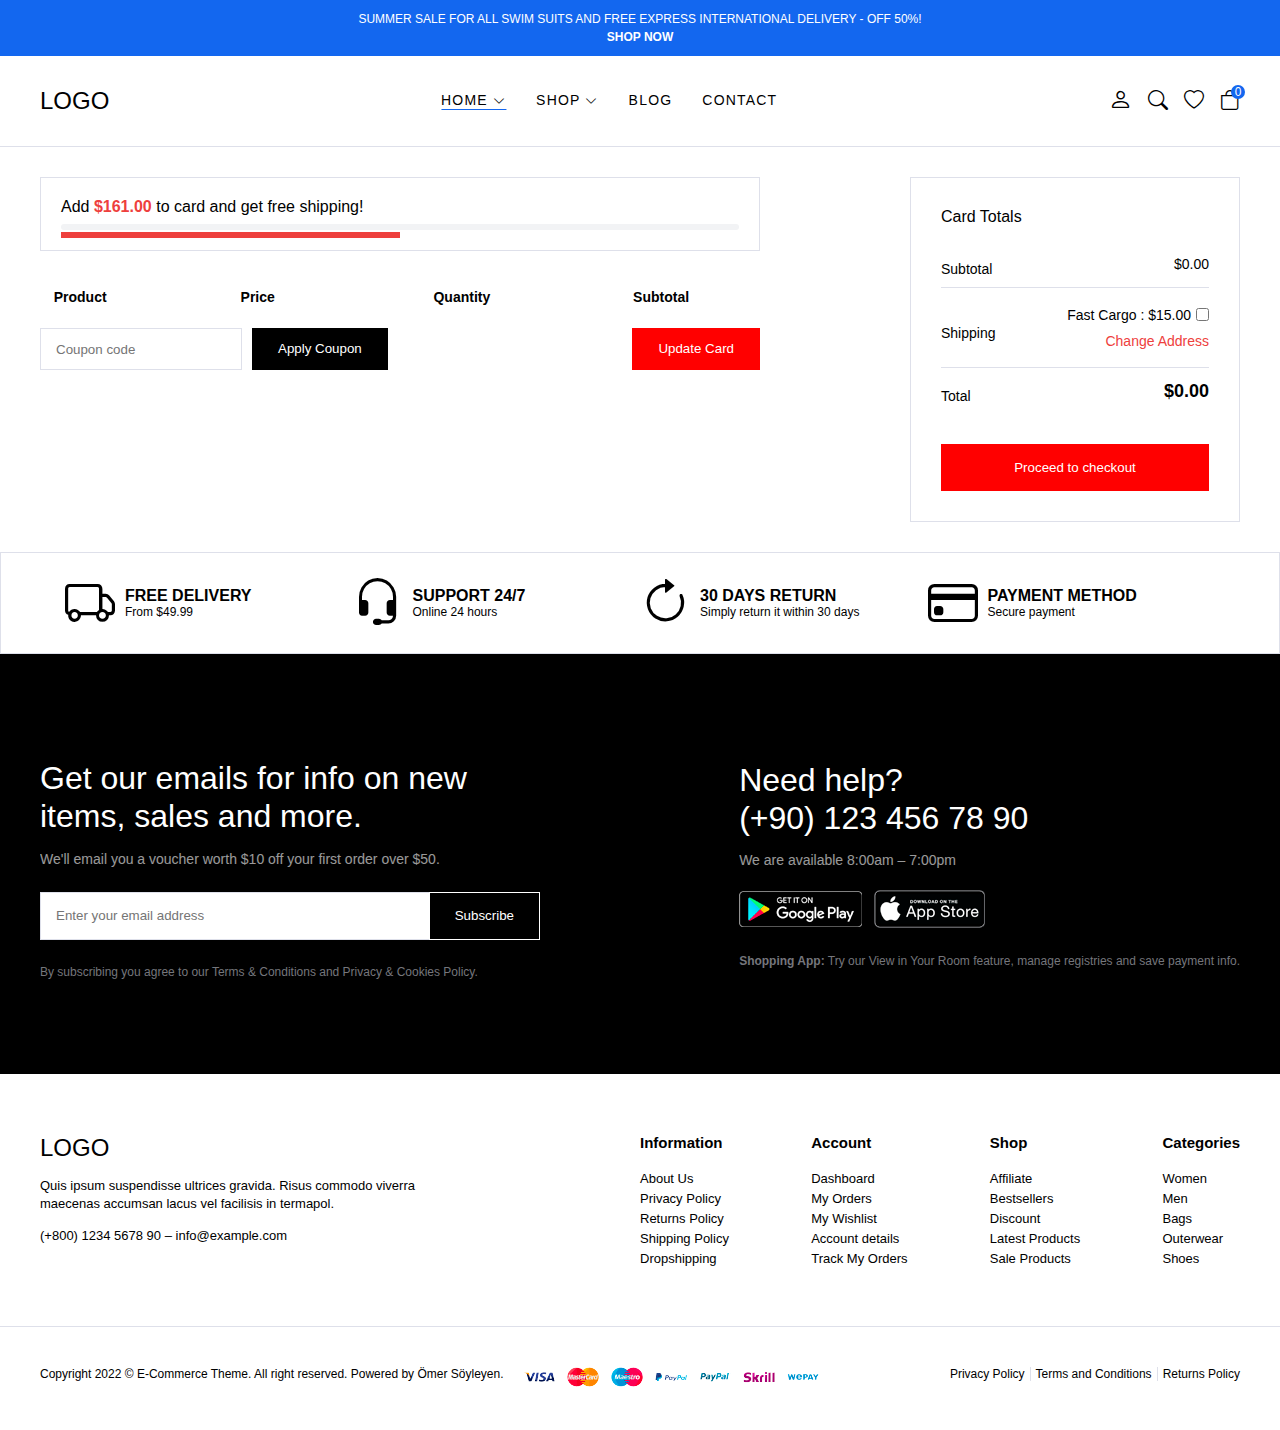
<file: card.html>
<!DOCTYPE html>
<html lang="en">

<head>
    <meta charset="UTF-8">
    <meta name="viewport" content="width=device-width, initial-scale=1.0">
    <title>Card</title>
    <!--! Bootstrap Icons CDN -->
    <link rel="stylesheet" href="https://cdn.jsdelivr.net/npm/bootstrap-icons@1.11.3/font/bootstrap-icons.min.css">
    <link rel="stylesheet" href="css/main.css">
</head>

<body>
    <!--! header start -->
    <header id="header">
        <div id="global-notification">
            <div class="container">
                <p>
                    SUMMER SALE FOR ALL SWIM SUITS AND FREE
                    EXPRESS INTERNATIONAL DELIVERY - OFF 50%!
                </p>
                <a href="shop.html">SHOP NOW</a>
            </div>
        </div>
        <div id="header-row">
            <div class="container">
                <div id="header-wrapper">
                    <div id="header-mobile">
                        <i class="bi bi-list" id="btn-menu"></i>
                    </div>
                    <div id="header-left">
                        <a href="index.html" class="logo">LOGO</a>
                    </div>
                    <div id="header-center">
                        <nav id="navigation">
                            <ul id="menu-list">
                                <li class="menu-list-item">
                                    <a href="index.html" class="menu-link active">
                                        Home
                                        <i class="bi bi-chevron-down"></i>
                                    </a>
                                    <div class="menu-dropdown-wrapper">
                                        <ul class="menu-dropdown-content">
                                            <li>
                                                <a href="#">Home Clean</a>
                                            </li>
                                            <li>
                                                <a href="#">Home Collection</a>
                                            </li>
                                            <li>
                                                <a href="#">Home Minimal</a>
                                            </li>
                                            <li>
                                                <a href="#">Home Modern</a>
                                            </li>
                                            <li>
                                                <a href="#">Home Parallax</a>
                                            </li>
                                            <li>
                                                <a href="#">Home Strong</a>
                                            </li>
                                            <li>
                                                <a href="#">Home Style</a>
                                            </li>
                                            <li>
                                                <a href="#">Home Unique</a>
                                            </li>
                                            <li>
                                                <a href="#">Home RTL</a>
                                            </li>
                                        </ul>
                                    </div>
                                </li>
                                <li class="menu-list-item megamenu-wrapper">
                                    <a href="shop.html" class="menu-link">
                                        Shop
                                        <i class="bi bi-chevron-down"></i>
                                    </a>
                                    <div class="menu-dropdown-wrapper">
                                        <div class="menu-dropdown-megamenu">
                                            <div class="megamenu-links">
                                                <div class="megamenu-products">
                                                    <h3 class="megamenu-product-title">
                                                        Shop Style
                                                    </h3>
                                                    <ul class="megamenu-menu-list">
                                                        <li>
                                                            <a href="#">Shop Standart</a>
                                                        </li>
                                                        <li>
                                                            <a href="#">Shop Full</a>
                                                        </li>
                                                        <li>
                                                            <a href="#">Shop Only Categories</a>
                                                        </li>
                                                        <li>
                                                            <a href="#">Shop Image Categories<a>
                                                        </li>
                                                        <li>
                                                            <a href="#">Shop Sub Categories</a>
                                                        </li>
                                                        <li>
                                                            <a href="#">Shop Liste</a>
                                                        </li>
                                                        <li>
                                                            <a href="#">Shop Style 1</a>
                                                        </li>
                                                        <li>
                                                            <a href="#">Shop Style 2</a>
                                                        </li>
                                                        <li>
                                                            <a href="#">Shop Style 3</a>
                                                        </li>
                                                    </ul>
                                                </div>
                                                <div class="megamenu-products">
                                                    <h3 class="megamenu-product-title">
                                                        Filter Layout
                                                    </h3>
                                                    <ul class="megamenu-menu-list">
                                                        <li>
                                                            <a href="#">Sidebar</a>
                                                        </li>
                                                        <li>
                                                            <a href="#">Filter Side Out</a>
                                                        </li>
                                                        <li>
                                                            <a href="#">Filter Dropdown</a>
                                                        </li>
                                                        <li>
                                                            <a href="#">Filter Drawer<a>
                                                        </li>
                                                    </ul>
                                                </div>
                                                <div class="megamenu-products">
                                                    <h3 class="megamenu-product-title">
                                                        Shop Loader
                                                    </h3>
                                                    <ul class="megamenu-menu-list">
                                                        <li>
                                                            <a href="#">Shop Pagination</a>
                                                        </li>
                                                        <li>
                                                            <a href="#">Shop Infinity</a>
                                                        </li>
                                                        <li>
                                                            <a href="#">Shop Load More</a>
                                                        </li>
                                                        <li>
                                                            <a href="#">Cart Modal<a>
                                                        </li>
                                                        <li>
                                                            <a href="#">Cart Drawer</a>
                                                        </li>
                                                        <li>
                                                            <a href="#">Cart Page</a>
                                                        </li>
                                                    </ul>
                                                </div>
                                            </div>
                                            <div class="megamenu-single">
                                                <a href="#">
                                                    <img src="img/mega-menu.jpg" alt="mega-menu">
                                                </a>
                                                <h3 class="megamenu-single-title">JOIN THE LAYERING GANG</h3>
                                                <p class="megamenu-single-subtitle">Suspendisse faucibus nunc et
                                                    pellentesque</p>
                                                <a href="#" class="megamenu-single-button btn btn-sm">Shop Now</a>
                                            </div>
                                        </div>
                                    </div>
                                </li>
                                <li class="menu-list-item">
                                    <a href="blog.html" class="menu-link">
                                        Blog
                                    </a>
                                </li>
                                <li class="menu-list-item">
                                    <a href="contact.html" class="menu-link">
                                        Contact
                                    </a>
                                </li>
                            </ul>
                            <i class="bi bi-x-circle" id="close-sidebar"></i>
                        </nav>
                    </div>
                    <div id="header-right">
                        <div id="header-right-links">
                            <div id="header-account">
                                <a href="account.html">
                                    <i class="bi bi-person"></i>
                                </a>
                            </div>
                            <div id="header-search">
                                <a href="#" id="search-button">
                                    <i class="bi bi-search"></i>
                                </a>
                            </div>
                            <div id="header-heart">
                                <a href="#">
                                    <i class="bi bi-heart"></i>
                                </a>
                            </div>
                            <div id="header-bag">
                                <a href="card.html" class="header-card-link">
                                    <i class="bi bi-bag"></i>
                                    <span class="header-card-count">0</span>
                                </a>
                            </div>
                        </div>
                    </div>
                </div>
            </div>
        </div>
    </header>
    <!--! header end -->

    <!--! modal search start -->
    <section id="modal-search">
        <div class="modal-wrapper">
            <h3 class="modal-title">Search for products</h3>
            <p class="modal-desc">Start typing to see products you are looking for</p>
            <form class="search-form">
                <input type="text" placeholder="Search a product">
                <button>
                    <i class="bi bi-search"></i>
                </button>
            </form>
            <div class="search-results">
                <div class="search-heading">
                    <h3>RESULTS FROM PRODUCT</h3>
                </div>
                <div class="results">
                    <a href="#" class="result-item">
                        <img src="img/products/product1/1.png" class="search-thumb" alt="product1">
                        <div class="search-info">
                            <h4>Analogue Resin Strap</h4>
                            <span class="search-sku">SKU: PD0016</span>
                            <span class="search-price">$108.00</span>
                        </div>
                    </a>
                </div>
            </div>
            <i class="bi bi-x-circle" id="close-search"></i>
        </div>
    </section>
    <!--! modal search end -->

    <!--! modal dialog start -->
    <section id="modal-dialog">
        <div class="modal-content">
            <div class="modal-close">
                <i class="bi bi-x"></i>
            </div>
            <div class="modal-image">
                <img src="img/modal-dialog.jpg" alt="">
            </div>
            <div class="popup-wrapper">
                <div class="popup-content">
                    <div class="popup-title">
                        <h3>NEWSLETTER</h3>
                    </div>
                    <p class="popup-text">
                        Sign up to our newsletter and get exclusive deals you won find any where else straight to your
                        inbox!
                    </p>
                    <form class="popup-form">
                        <input type="text" placeholder="Enter Email Address Here">
                        <button class="btn btn-lg btn-primary">SUBSCRİBE</button>
                        <label for="popup-checkbox">
                            <input id="popup-checkbox" type="checkbox">
                            <span>Don't show this popup again</span>
                        </label>
                    </form>
                </div>
            </div>
        </div>
    </section>
    <!--! modal dialog end -->

    <!--! card start -->
    <section id="card">
        <div class="container">
            <div class="card-page-wrapper">
                <div class="card-form">
                    <div class="free-progress-bar">
                        <p class="progress-bar-title">
                            Add <strong>$161.00</strong> to card and get free shipping!
                        </p>
                        <div class="progress-bar">
                            <span class="progress"></span>
                        </div>
                    </div>
                    <div class="shop-table-wrapper">
                        <table class="shop-table">
                            <thead>
                                <tr>
                                    <th class="product-thumbnail">&nbsp;</th>
                                    <th class="product-name">Product</th>
                                    <th class="product-price">Price</th>
                                    <th class="product-quantity">Quantity</th>
                                    <th class="product-subtotal">Subtotal</th>
                                </tr>
                            </thead>
                            <tbody class="card-wrapper">
                            </tbody>
                        </table>
                        <div class="actions-wrapper">
                            <div class="coupon">
                                <input type="text" class="input-text" placeholder="Coupon code">
                                <button class="btn btn-dark btn-md">Apply Coupon</button>
                            </div>
                            <div class="update-card">
                                <button class="btn btn-danger">Update Card</button>
                            </div>
                        </div>
                    </div>
                </div>
                <div class="card-collaterals">
                    <div class="card-totals">
                        <h2>Card Totals</h2>
                        <table>
                            <tbody>
                                <tr class="card-subtotal">
                                    <th>Subtotal</th>
                                    <td>
                                        <span id="subtotal">$316.00</span>
                                    </td>
                                </tr>
                                <tr class="card-shipping">
                                    <th>Shipping</th>
                                    <td>
                                        <ul>
                                            <li>
                                                <label>
                                                    Fast Cargo : $15.00
                                                    <input type="checkbox" id="fast-cargo">
                                                </label>
                                            </li>
                                            <li>
                                                <a href="#">Change Address</a>
                                            </li>
                                        </ul>
                                    </td>
                                </tr>
                                <tr>
                                    <th>Total</th>
                                    <td>
                                        <strong id="card-total">$316.00</strong>
                                    </td>
                                </tr>
                            </tbody>
                        </table>
                        <div class="checkout">
                            <button class="btn btn-danger btn-lg ">Proceed to checkout</button>
                        </div>
                    </div>
                </div>
            </div>
        </div>
    </section>
    <!--! card end -->

    <!--! policy start -->
    <section id="policy">
        <div class="container">
            <ul class="policy-list">
                <li class="policy-list-item">
                    <i class="bi bi-truck"></i>
                    <div class="policy-texts">
                        <strong>FREE DELIVERY</strong>
                        <span>From $49.99</span>
                    </div>
                </li>
                <li class="policy-list-item">
                    <i class="bi bi-headset"></i>
                    <div class="policy-texts">
                        <strong>SUPPORT 24/7</strong>
                        <span>Online 24 hours</span>
                    </div>
                </li>
                <li class="policy-list-item">
                    <i class="bi bi-arrow-clockwise"></i>
                    <div class="policy-texts">
                        <strong>30 DAYS RETURN</strong>
                        <span>Simply return it within 30 days</span>
                    </div>
                </li>
                <li class="policy-list-item">
                    <i class="bi bi-credit-card"></i>
                    <div class="policy-texts">
                        <strong>PAYMENT METHOD</strong>
                        <span>Secure payment</span>
                    </div>
                </li>
            </ul>
        </div>
    </section>
    <!--! policy end -->

    <!--! footer start -->
    <footer id="footer">
        <div class="subscribe-row">
            <div class="container">
                <div class="footer-row-wrapper">
                    <div class="footer-subscribe-wrapper">
                        <div class="footer-subscribe">
                            <div class="footer-subscribe-top">
                                <h3 class="subscribe-title">
                                    Get our emails for info on new items,
                                    sales and more.
                                </h3>
                                <p class="subscribe-desc">
                                    We'll email you a voucher worth $10 off your first order over $50.
                                </p>
                            </div>
                            <div class="footer-subscribe-bottom">
                                <form>
                                    <input type="text" placeholder="Enter your email address">
                                    <button class="btn btn-dark">Subscribe</button>
                                </form>
                                <p class="privacy-text">
                                    By subscribing you agree to our <a href="#">Terms & Conditions and Privacy & Cookies
                                        Policy.</a>
                                </p>
                            </div>
                        </div>
                    </div>
                    <div class="footer-contact-wrapper">
                        <div class="footer-contact-top">
                            <h3 class="contact-title">Need help?<br>
                                (+90) 123 456 78 90</h3>
                            <p class="contact-desc">
                                We are available 8:00am – 7:00pm
                            </p>
                        </div>
                        <div class="footer-contact-bottom">
                            <div class="download-app">
                                <a href="#">
                                    <img src="img/footer/google-play.png" alt="google-play">
                                </a>
                                <a href="#">
                                    <img src="img/footer/app-store.png" alt="app-store">
                                </a>
                            </div>
                            <div class="privacy-text">
                                <strong>Shopping App:</strong> Try our View in Your Room feature, manage registries
                                and save payment info.
                            </div>
                        </div>
                    </div>
                </div>
            </div>
        </div>
        <div class="widgets-row">
            <div class="container">
                <div class="footer-widgets">
                    <div class="brand-info">
                        <div class="footer-logo">
                            <a href="index.html" class="logo">LOGO</a>
                        </div>
                        <div class="footer-desc">
                            <p> Quis ipsum suspendisse ultrices gravida. Risus commodo viverra maecenas accumsan lacus
                                vel facilisis in termapol.
                            </p>
                        </div>
                        <div class="footer-contact">
                            <a href="tel:+800 1234 5678 90">(+800) 1234 5678 90</a> – <a
                                href="mailto:info@example.com">info@example.com</a>
                        </div>
                    </div>
                    <div class="footer-widgets-nav-menu">
                        <div class="widget-nav-menu">
                            <h4>Information</h4>
                            <ul class="menu-list">
                                <li>
                                    <a href="#">About Us</a>
                                </li>
                                <li>
                                    <a href="#">Privacy Policy</a>
                                </li>
                                <li>
                                    <a href="#">Returns Policy</a>
                                </li>
                                <li>
                                    <a href="#">Shipping Policy</a>
                                </li>
                                <li>
                                    <a href="#">Dropshipping</a>
                                </li>
                            </ul>
                        </div>
                        <div class="widget-nav-menu">
                            <h4>Account</h4>
                            <ul class="menu-list">
                                <li>
                                    <a href="#">Dashboard</a>
                                </li>
                                <li>
                                    <a href="#">My Orders</a>
                                </li>
                                <li>
                                    <a href="#">My Wishlist</a>
                                </li>
                                <li>
                                    <a href="#">Account details</a>
                                </li>
                                <li>
                                    <a href="#">Track My Orders</a>
                                </li>
                            </ul>
                        </div>
                        <div class="widget-nav-menu">
                            <h4>Shop</h4>
                            <ul class="menu-list">
                                <li>
                                    <a href="#">Affiliate</a>
                                </li>
                                <li>
                                    <a href="#">Bestsellers</a>
                                </li>
                                <li>
                                    <a href="#">Discount</a>
                                </li>
                                <li>
                                    <a href="#">Latest Products</a>
                                </li>
                                <li>
                                    <a href="#">Sale Products</a>
                                </li>
                            </ul>
                        </div>
                        <div class="widget-nav-menu">
                            <h4>Categories</h4>
                            <ul class="menu-list">
                                <li>
                                    <a href="#">Women</a>
                                </li>
                                <li>
                                    <a href="#">Men</a>
                                </li>
                                <li>
                                    <a href="#">Bags</a>
                                </li>
                                <li>
                                    <a href="#">Outerwear</a>
                                </li>
                                <li>
                                    <a href="#">Shoes</a>
                                </li>
                            </ul>
                        </div>
                    </div>
                </div>
            </div>
        </div>
        <div class="copyright-row">
            <div class="container">
                <div class="footer-copyright">
                    <div class="footer-copyright-left">
                        <div class="site-copyright">
                            Copyright 2022 © E-Commerce Theme. All right reserved. Powered by Ömer Söyleyen.
                        </div>
                        <a href="#">
                            <img src="img/footer/cards.png" alt="">
                        </a>
                    </div>
                    <div class="footer-copyright-right">
                        <div class="footer-menu">
                            <ul class="footer-menu-list">
                                <li class="list-item">
                                    <a href="#">Privacy Policy</a>
                                </li>
                                <li class="list-item">
                                    <a href="#">Terms and Conditions</a>
                                </li>
                                <li class="list-item">
                                    <a href="#">Returns Policy</a>
                                </li>
                            </ul>
                        </div>
                    </div>
                </div>
            </div>
        </div>
    </footer>
    <!--! footer end -->

    <script src="js/main.js" type="module"></script>
    <script src="js/card.js" type="module"></script>
</body>

</html>
</file>
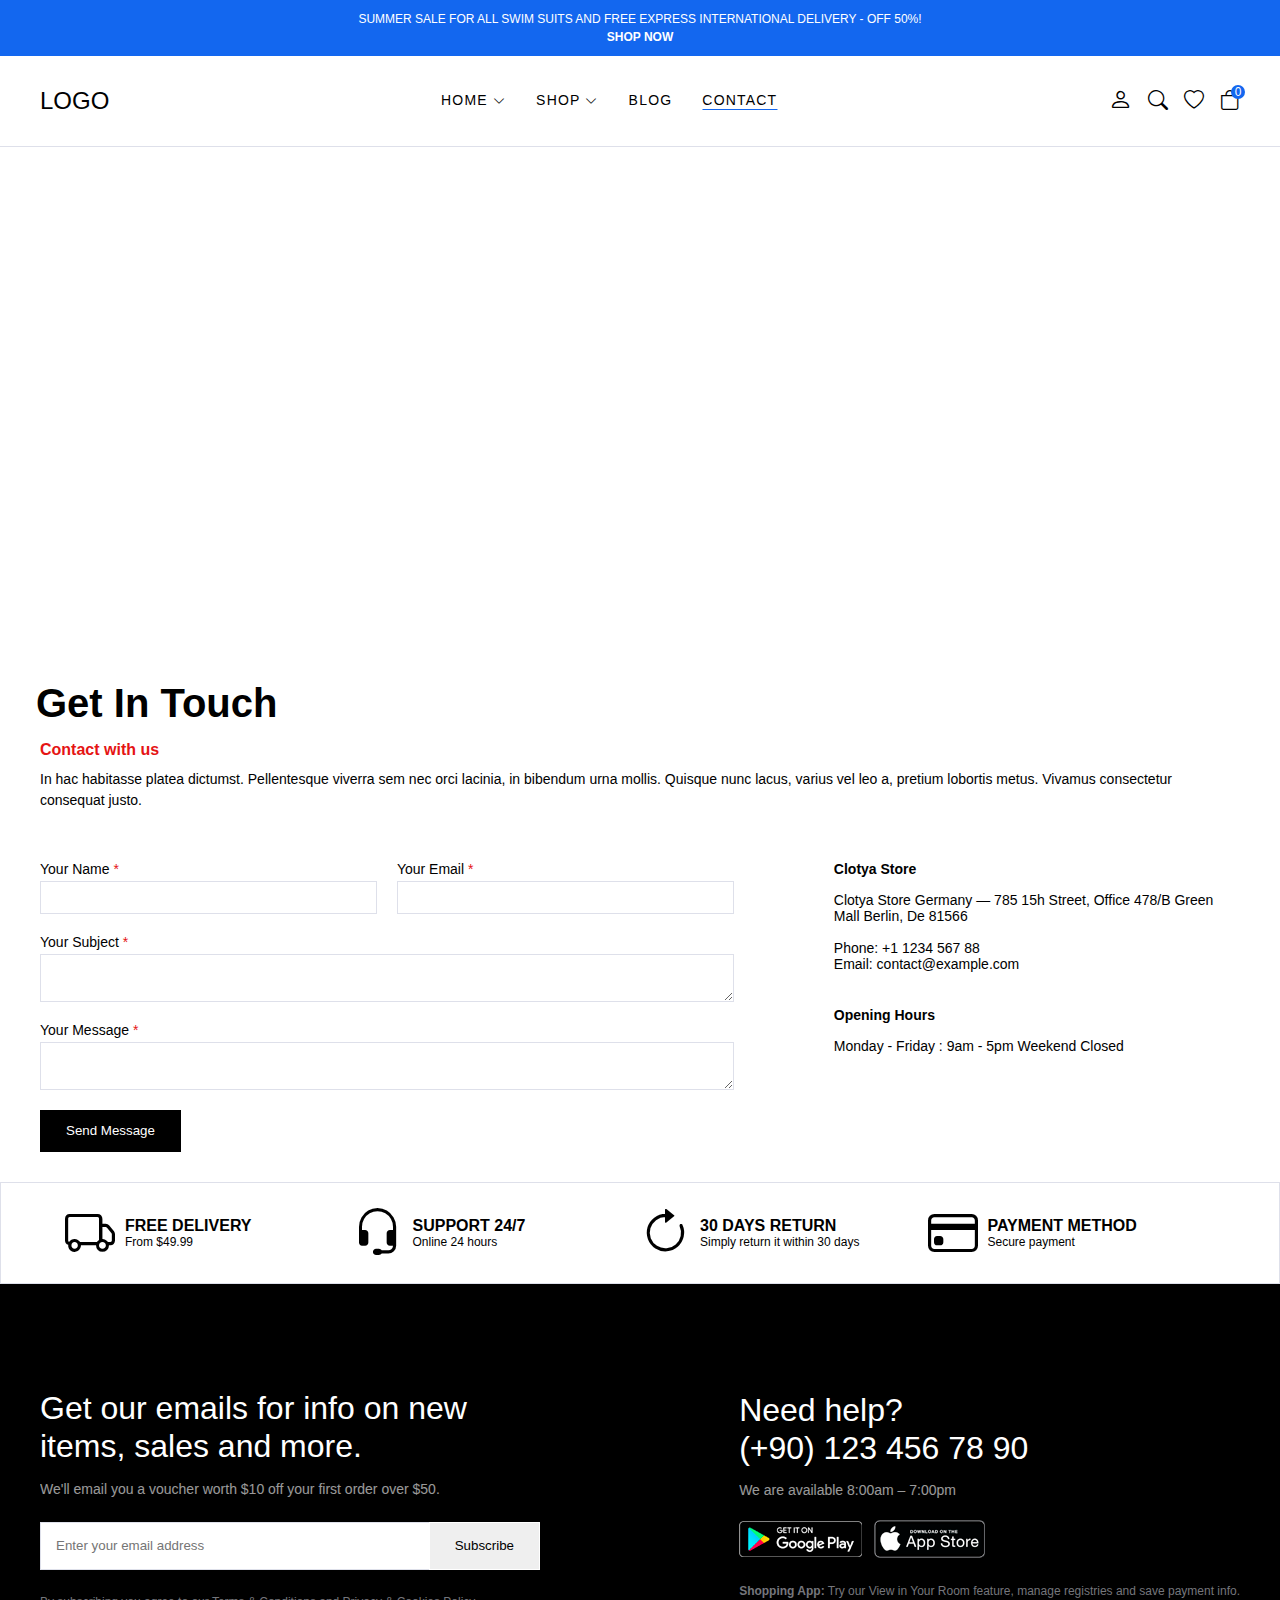
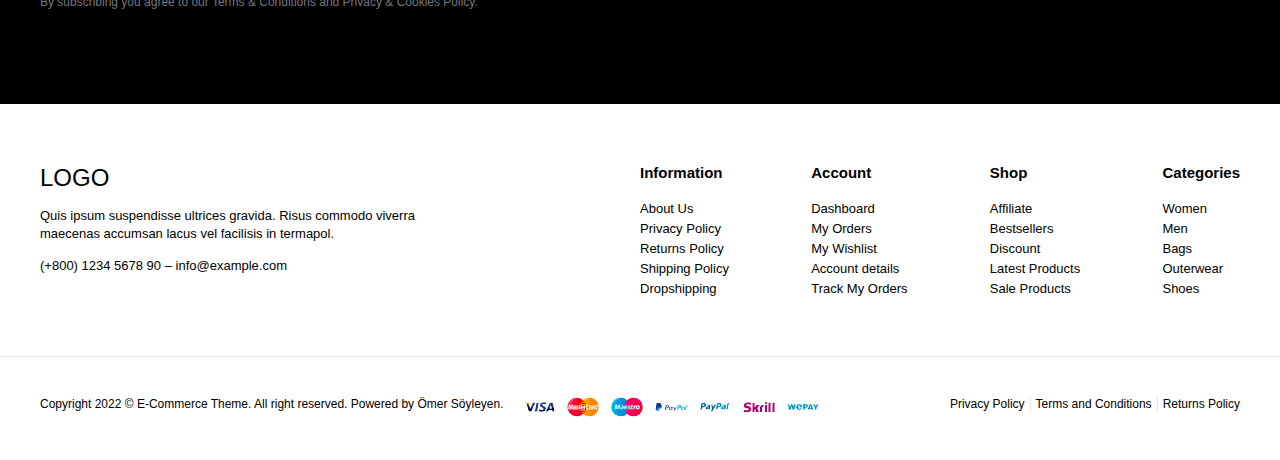
<file: contact.html>
<!DOCTYPE html>
<html lang="en">

<head>
    <meta charset="UTF-8">
    <meta name="viewport" content="width=device-width, initial-scale=1.0">
    <title>Contact</title>
    <!--! Bootstrap Icons CDN -->
    <link rel="stylesheet" href="https://cdn.jsdelivr.net/npm/bootstrap-icons@1.11.3/font/bootstrap-icons.min.css">
    <link rel="stylesheet" href="css/main.css">
</head>

<body>
    <!--! header start -->
    <header id="header">
        <div id="global-notification">
            <div class="container">
                <p>
                    SUMMER SALE FOR ALL SWIM SUITS AND FREE
                    EXPRESS INTERNATIONAL DELIVERY - OFF 50%!
                </p>
                <a href="shop.html">SHOP NOW</a>
            </div>
        </div>
        <div id="header-row">
            <div class="container">
                <div id="header-wrapper">
                    <div id="header-mobile">
                        <i class="bi bi-list" id="btn-menu"></i>
                    </div>
                    <div id="header-left">
                        <a href="index.html" class="logo">LOGO</a>
                    </div>
                    <div id="header-center">
                        <nav id="navigation">
                            <ul id="menu-list">
                                <li class="menu-list-item">
                                    <a href="index.html" class="menu-link">
                                        Home
                                        <i class="bi bi-chevron-down"></i>
                                    </a>
                                    <div class="menu-dropdown-wrapper">
                                        <ul class="menu-dropdown-content">
                                            <li>
                                                <a href="#">Home Clean</a>
                                            </li>
                                            <li>
                                                <a href="#">Home Collection</a>
                                            </li>
                                            <li>
                                                <a href="#">Home Minimal</a>
                                            </li>
                                            <li>
                                                <a href="#">Home Modern</a>
                                            </li>
                                            <li>
                                                <a href="#">Home Parallax</a>
                                            </li>
                                            <li>
                                                <a href="#">Home Strong</a>
                                            </li>
                                            <li>
                                                <a href="#">Home Style</a>
                                            </li>
                                            <li>
                                                <a href="#">Home Unique</a>
                                            </li>
                                            <li>
                                                <a href="#">Home RTL</a>
                                            </li>
                                        </ul>
                                    </div>
                                </li>
                                <li class="menu-list-item megamenu-wrapper">
                                    <a href="shop.html" class="menu-link">
                                        Shop
                                        <i class="bi bi-chevron-down"></i>
                                    </a>
                                    <div class="menu-dropdown-wrapper">
                                        <div class="menu-dropdown-megamenu">
                                            <div class="megamenu-links">
                                                <div class="megamenu-products">
                                                    <h3 class="megamenu-product-title">
                                                        Shop Style
                                                    </h3>
                                                    <ul class="megamenu-menu-list">
                                                        <li>
                                                            <a href="#">Shop Standart</a>
                                                        </li>
                                                        <li>
                                                            <a href="#">Shop Full</a>
                                                        </li>
                                                        <li>
                                                            <a href="#">Shop Only Categories</a>
                                                        </li>
                                                        <li>
                                                            <a href="#">Shop Image Categories<a>
                                                        </li>
                                                        <li>
                                                            <a href="#">Shop Sub Categories</a>
                                                        </li>
                                                        <li>
                                                            <a href="#">Shop Liste</a>
                                                        </li>
                                                        <li>
                                                            <a href="#">Shop Style 1</a>
                                                        </li>
                                                        <li>
                                                            <a href="#">Shop Style 2</a>
                                                        </li>
                                                        <li>
                                                            <a href="#">Shop Style 3</a>
                                                        </li>
                                                    </ul>
                                                </div>
                                                <div class="megamenu-products">
                                                    <h3 class="megamenu-product-title">
                                                        Filter Layout
                                                    </h3>
                                                    <ul class="megamenu-menu-list">
                                                        <li>
                                                            <a href="#">Sidebar</a>
                                                        </li>
                                                        <li>
                                                            <a href="#">Filter Side Out</a>
                                                        </li>
                                                        <li>
                                                            <a href="#">Filter Dropdown</a>
                                                        </li>
                                                        <li>
                                                            <a href="#">Filter Drawer<a>
                                                        </li>
                                                    </ul>
                                                </div>
                                                <div class="megamenu-products">
                                                    <h3 class="megamenu-product-title">
                                                        Shop Loader
                                                    </h3>
                                                    <ul class="megamenu-menu-list">
                                                        <li>
                                                            <a href="#">Shop Pagination</a>
                                                        </li>
                                                        <li>
                                                            <a href="#">Shop Infinity</a>
                                                        </li>
                                                        <li>
                                                            <a href="#">Shop Load More</a>
                                                        </li>
                                                        <li>
                                                            <a href="#">Cart Modal<a>
                                                        </li>
                                                        <li>
                                                            <a href="#">Cart Drawer</a>
                                                        </li>
                                                        <li>
                                                            <a href="#">Cart Page</a>
                                                        </li>
                                                    </ul>
                                                </div>
                                            </div>
                                            <div class="megamenu-single">
                                                <a href="#">
                                                    <img src="img/mega-menu.jpg" alt="mega-menu">
                                                </a>
                                                <h3 class="megamenu-single-title">JOIN THE LAYERING GANG</h3>
                                                <p class="megamenu-single-subtitle">Suspendisse faucibus nunc et
                                                    pellentesque</p>
                                                <a href="#" class="megamenu-single-button btn btn-sm">Shop Now</a>
                                            </div>
                                        </div>
                                    </div>
                                </li>
                                <li class="menu-list-item">
                                    <a href="blog.html" class="menu-link">
                                        Blog
                                    </a>
                                </li>
                                <li class="menu-list-item">
                                    <a href="contact.html" class="menu-link active">
                                        Contact
                                    </a>
                                </li>
                            </ul>
                            <i class="bi bi-x-circle" id="close-sidebar"></i>
                        </nav>
                    </div>
                    <div id="header-right">
                        <div id="header-right-links">
                            <div id="header-account">
                                <a href="account.html">
                                    <i class="bi bi-person"></i>
                                </a>
                            </div>
                            <div id="header-search">
                                <a href="#" id="search-button">
                                    <i class="bi bi-search"></i>
                                </a>
                            </div>
                            <div id="header-heart">
                                <a href="#">
                                    <i class="bi bi-heart"></i>
                                </a>
                            </div>
                            <div id="header-bag">
                                <a href="card.html" class="header-card-link">
                                    <i class="bi bi-bag"></i>
                                    <span class="header-card-count">0</span>
                                </a>
                            </div>
                        </div>
                    </div>
                </div>
            </div>
        </div>
    </header>
    <!--! header end -->

    <!--! modal search start -->
    <section id="modal-search">
        <div class="modal-wrapper">
            <h3 class="modal-title">Search for products</h3>
            <p class="modal-desc">Start typing to see products you are looking for</p>
            <form class="search-form">
                <input type="text" placeholder="Search a product">
                <button>
                    <i class="bi bi-search"></i>
                </button>
            </form>
            <div class="search-results">
                <div class="search-heading">
                    <h3>RESULTS FROM PRODUCT</h3>
                </div>
                <div class="results">
                    <a href="#" class="result-item">
                        <img src="img/products/product1/1.png" class="search-thumb" alt="product1">
                        <div class="search-info">
                            <h4>Analogue Resin Strap</h4>
                            <span class="search-sku">SKU: PD0016</span>
                            <span class="search-price">$108.00</span>
                        </div>
                    </a>
                </div>
            </div>
            <i class="bi bi-x-circle" id="close-search"></i>
        </div>
    </section>
    <!--! modal search end -->

    <!--! modal dialog start -->
    <section id="modal-dialog">
        <div class="modal-content">
            <div class="modal-close">
                <i class="bi bi-x"></i>
            </div>
            <div class="modal-image">
                <img src="img/modal-dialog.jpg" alt="">
            </div>
            <div class="popup-wrapper">
                <div class="popup-content">
                    <div class="popup-title">
                        <h3>NEWSLETTER</h3>
                    </div>
                    <p class="popup-text">
                        Sign up to our newsletter and get exclusive deals you won find any where else straight to your
                        inbox!
                    </p>
                    <form class="popup-form">
                        <input type="text" placeholder="Enter Email Address Here">
                        <button class="btn btn-lg btn-primary">SUBSCRİBE</button>
                        <label for="popup-checkbox">
                            <input id="popup-checkbox" type="checkbox">
                            <span>Don't show this popup again</span>
                        </label>
                    </form>
                </div>
            </div>
        </div>
    </section>
    <!--! modal dialog end -->

    <!--! contact start -->
    <section id="contact">
        <div class="contact-top">
            <div class="contact-map">
                <iframe
                    src="https://www.google.com/maps/embed?pb=!1m18!1m12!1m3!1d201550.47901837973!2d32.34167288498778!3d37.87839162544021!2m3!1f0!2f0!3f0!3m2!1i1024!2i768!4f13.1!3m3!1m2!1s0x14d08568d615f745%3A0x240dd0fc08060967!2sKonya!5e0!3m2!1str!2str!4v1706958499937!5m2!1str!2str"
                    width="100%" height="500" style="border:0;" allowfullscreen="" loading="lazy"
                    referrerpolicy="no-referrer-when-downgrade"></iframe>
            </div>
        </div>
        <div class="contact-bottom">
            <div class="container">
                <div class="contact-titles">
                    <h2>
                        Get In Touch
                    </h2>
                    <h4>
                        Contact with us
                    </h4>
                    <p>
                        In hac habitasse platea dictumst. Pellentesque viverra sem nec orci lacinia, in bibendum urna
                        mollis. Quisque nunc lacus, varius vel leo a, pretium lobortis metus. Vivamus consectetur
                        consequat justo.
                    </p>

                </div>
                <div class="contact-elements">
                    <div class="contact-form">
                        <div>
                            <label>
                                Your Name
                                <span>*</span>
                            </label>
                            <input type="text" required>
                        </div>
                        <div>
                            <label>
                                Your Email
                                <span>*</span>
                            </label>
                            <input type="text" required>
                        </div>
                        <div>
                            <label>
                                Your Subject
                                <span>*</span>
                            </label>
                            <textarea required></textarea>
                        </div>
                        <div>
                            <label>
                                Your Message
                                <span>*</span>
                            </label>
                            <textarea required></textarea>
                        </div>
                        <button class="btn btn-dark">Send Message</button>
                    </div>
                    <div class="contact-info">
                        <div class="contact-info-item">
                            <div class="contact-info-texts">
                                <strong>Clotya Store</strong>
                                <p class="contact-street">Clotya Store Germany — 785 15h Street, Office 478/B Green Mall
                                    Berlin, De 81566
                                    <br>
                                    <br>
                                    <a href="tel:+1 1234 567 88">Phone: +1 1234 567 88
                                    </a><br>
                                    <a href="mailto:contact@example.com">Email: contact@example.com</a>
                                </p>
                            </div>
                        </div>
                        <div class="contact-info-item">
                            <div class="contact-info-texts">
                                <strong>Opening Hours</strong>
                                <p class="contact-date">Monday - Friday : 9am - 5pm
                                    Weekend Closed
                                </p>
                            </div>
                        </div>
                    </div>
                </div>
            </div>
        </div>
        </div>
    </section>
    <!--! contact end -->

    <!--! policy start -->
    <section id="policy">
        <div class="container">
            <ul class="policy-list">
                <li class="policy-list-item">
                    <i class="bi bi-truck"></i>
                    <div class="policy-texts">
                        <strong>FREE DELIVERY</strong>
                        <span>From $49.99</span>
                    </div>
                </li>
                <li class="policy-list-item">
                    <i class="bi bi-headset"></i>
                    <div class="policy-texts">
                        <strong>SUPPORT 24/7</strong>
                        <span>Online 24 hours</span>
                    </div>
                </li>
                <li class="policy-list-item">
                    <i class="bi bi-arrow-clockwise"></i>
                    <div class="policy-texts">
                        <strong>30 DAYS RETURN</strong>
                        <span>Simply return it within 30 days</span>
                    </div>
                </li>
                <li class="policy-list-item">
                    <i class="bi bi-credit-card"></i>
                    <div class="policy-texts">
                        <strong>PAYMENT METHOD</strong>
                        <span>Secure payment</span>
                    </div>
                </li>
            </ul>
        </div>
    </section>
    <!--! policy end -->

    <!--! footer start -->
    <footer id="footer">
        <div class="subscribe-row">
            <div class="container">
                <div class="footer-row-wrapper">
                    <div class="footer-subscribe-wrapper">
                        <div class="footer-subscribe">
                            <div class="footer-subscribe-top">
                                <h3 class="subscribe-title">
                                    Get our emails for info on new items,
                                    sales and more.
                                </h3>
                                <p class="subscribe-desc">
                                    We'll email you a voucher worth $10 off your first order over $50.
                                </p>
                            </div>
                            <div class="footer-subscribe-bottom">
                                <form>
                                    <input type="text" placeholder="Enter your email address">
                                    <button class="btn">Subscribe</button>
                                </form>
                                <p class="privacy-text">
                                    By subscribing you agree to our <a href="#">Terms & Conditions and Privacy & Cookies
                                        Policy.</a>
                                </p>
                            </div>
                        </div>
                    </div>
                    <div class="footer-contact-wrapper">
                        <div class="footer-contact-top">
                            <h3 class="contact-title">Need help?<br>
                                (+90) 123 456 78 90</h3>
                            <p class="contact-desc">
                                We are available 8:00am – 7:00pm
                            </p>
                        </div>
                        <div class="footer-contact-bottom">
                            <div class="download-app">
                                <a href="#">
                                    <img src="img/footer/google-play.png" alt="google-play">
                                </a>
                                <a href="#">
                                    <img src="img/footer/app-store.png" alt="app-store">
                                </a>
                            </div>
                            <div class="privacy-text">
                                <strong>Shopping App:</strong> Try our View in Your Room feature, manage registries
                                and save payment info.
                            </div>
                        </div>
                    </div>
                </div>
            </div>
        </div>
        <div class="widgets-row">
            <div class="container">
                <div class="footer-widgets">
                    <div class="brand-info">
                        <div class="footer-logo">
                            <a href="index.html" class="logo">LOGO</a>
                        </div>
                        <div class="footer-desc">
                            <p> Quis ipsum suspendisse ultrices gravida. Risus commodo viverra maecenas accumsan lacus
                                vel facilisis in termapol.
                            </p>
                        </div>
                        <div class="footer-contact">
                            <a href="tel:+800 1234 5678 90">(+800) 1234 5678 90</a> – <a
                                href="mailto:info@example.com">info@example.com</a>
                        </div>
                    </div>
                    <div class="footer-widgets-nav-menu">
                        <div class="widget-nav-menu">
                            <h4>Information</h4>
                            <ul class="menu-list">
                                <li>
                                    <a href="#">About Us</a>
                                </li>
                                <li>
                                    <a href="#">Privacy Policy</a>
                                </li>
                                <li>
                                    <a href="#">Returns Policy</a>
                                </li>
                                <li>
                                    <a href="#">Shipping Policy</a>
                                </li>
                                <li>
                                    <a href="#">Dropshipping</a>
                                </li>
                            </ul>
                        </div>
                        <div class="widget-nav-menu">
                            <h4>Account</h4>
                            <ul class="menu-list">
                                <li>
                                    <a href="#">Dashboard</a>
                                </li>
                                <li>
                                    <a href="#">My Orders</a>
                                </li>
                                <li>
                                    <a href="#">My Wishlist</a>
                                </li>
                                <li>
                                    <a href="#">Account details</a>
                                </li>
                                <li>
                                    <a href="#">Track My Orders</a>
                                </li>
                            </ul>
                        </div>
                        <div class="widget-nav-menu">
                            <h4>Shop</h4>
                            <ul class="menu-list">
                                <li>
                                    <a href="#">Affiliate</a>
                                </li>
                                <li>
                                    <a href="#">Bestsellers</a>
                                </li>
                                <li>
                                    <a href="#">Discount</a>
                                </li>
                                <li>
                                    <a href="#">Latest Products</a>
                                </li>
                                <li>
                                    <a href="#">Sale Products</a>
                                </li>
                            </ul>
                        </div>
                        <div class="widget-nav-menu">
                            <h4>Categories</h4>
                            <ul class="menu-list">
                                <li>
                                    <a href="#">Women</a>
                                </li>
                                <li>
                                    <a href="#">Men</a>
                                </li>
                                <li>
                                    <a href="#">Bags</a>
                                </li>
                                <li>
                                    <a href="#">Outerwear</a>
                                </li>
                                <li>
                                    <a href="#">Shoes</a>
                                </li>
                            </ul>
                        </div>
                    </div>
                </div>
            </div>
        </div>
        <div class="copyright-row">
            <div class="container">
                <div class="footer-copyright">
                    <div class="footer-copyright-left">
                        <div class="site-copyright">
                            Copyright 2022 © E-Commerce Theme. All right reserved. Powered by Ömer Söyleyen.
                        </div>
                        <a href="#">
                            <img src="img/footer/cards.png" alt="">
                        </a>
                    </div>
                    <div class="footer-copyright-right">
                        <div class="footer-menu">
                            <ul class="footer-menu-list">
                                <li class="list-item">
                                    <a href="#">Privacy Policy</a>
                                </li>
                                <li class="list-item">
                                    <a href="#">Terms and Conditions</a>
                                </li>
                                <li class="list-item">
                                    <a href="#">Returns Policy</a>
                                </li>
                            </ul>
                        </div>
                    </div>
                </div>
            </div>
        </div>
    </footer>
    <!--! footer end -->

    <script src="js/main.js" type="module"></script>
</body>

</html>
</file>
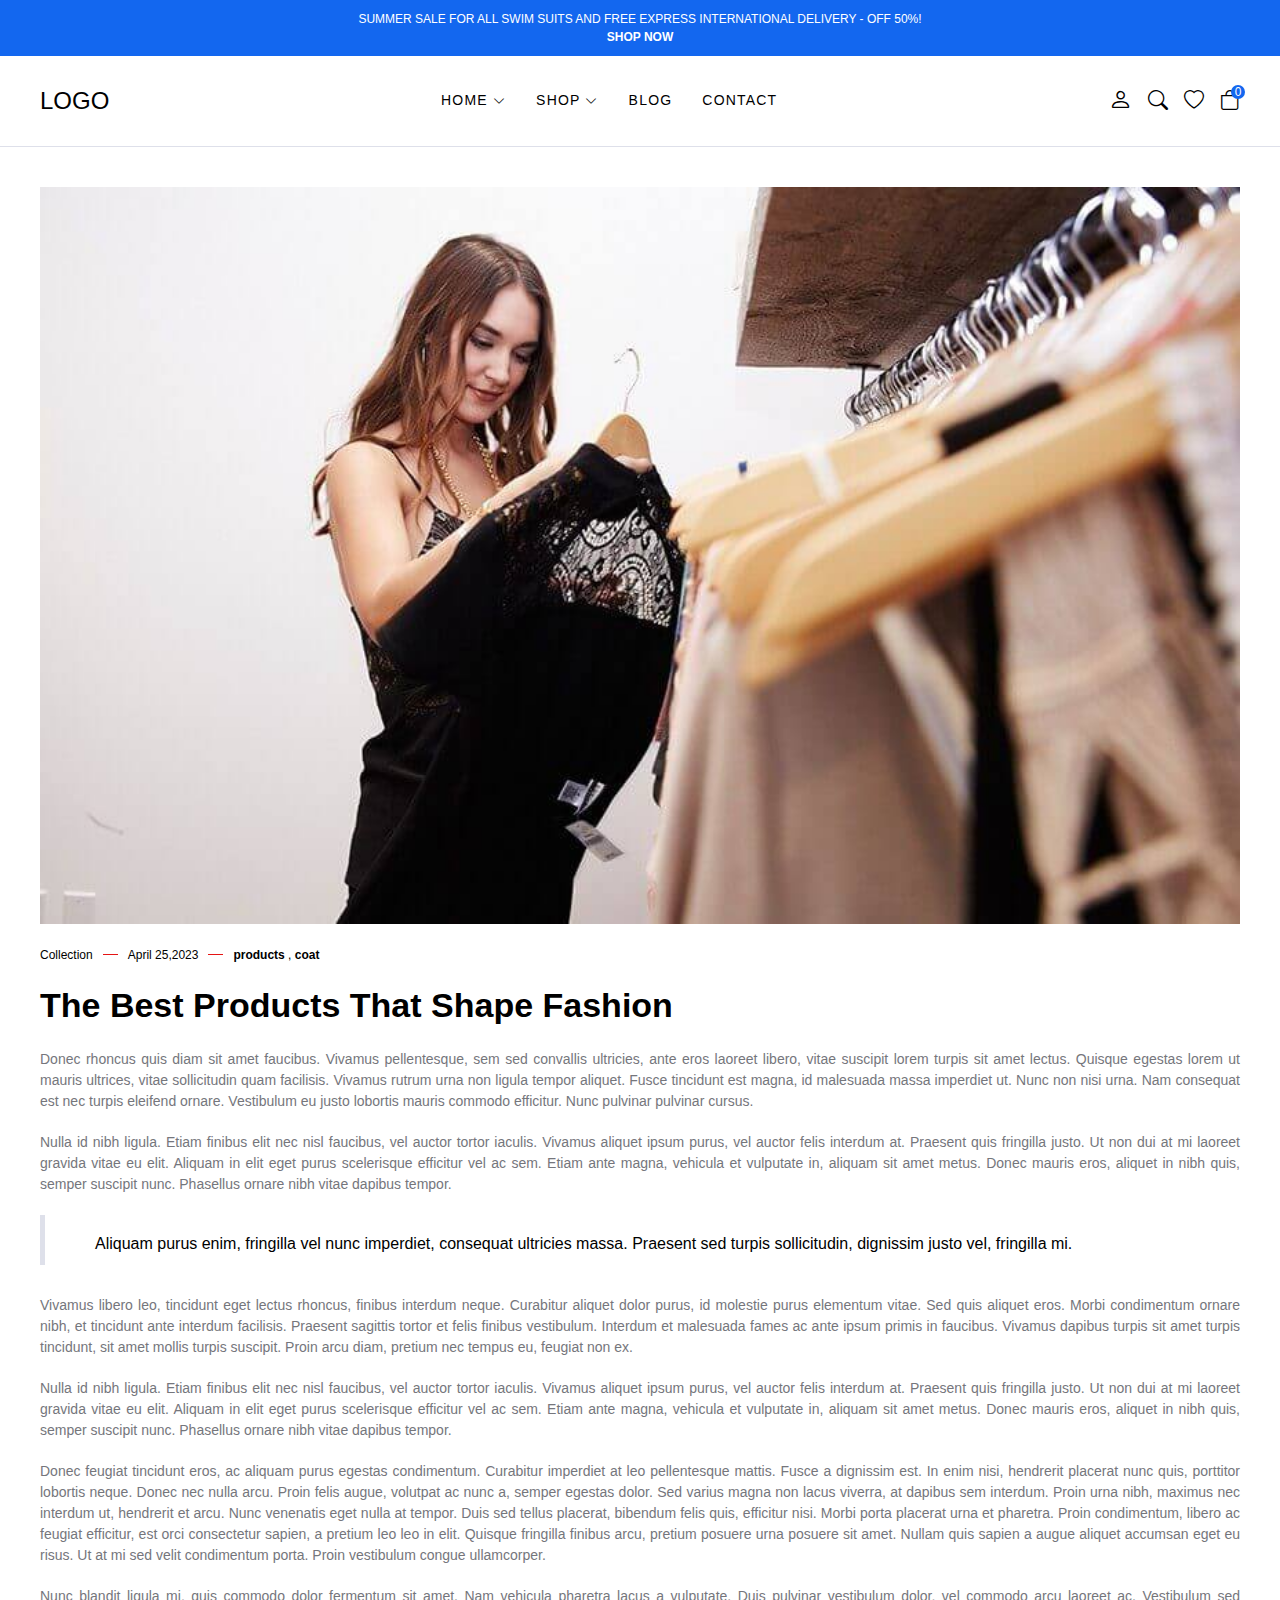
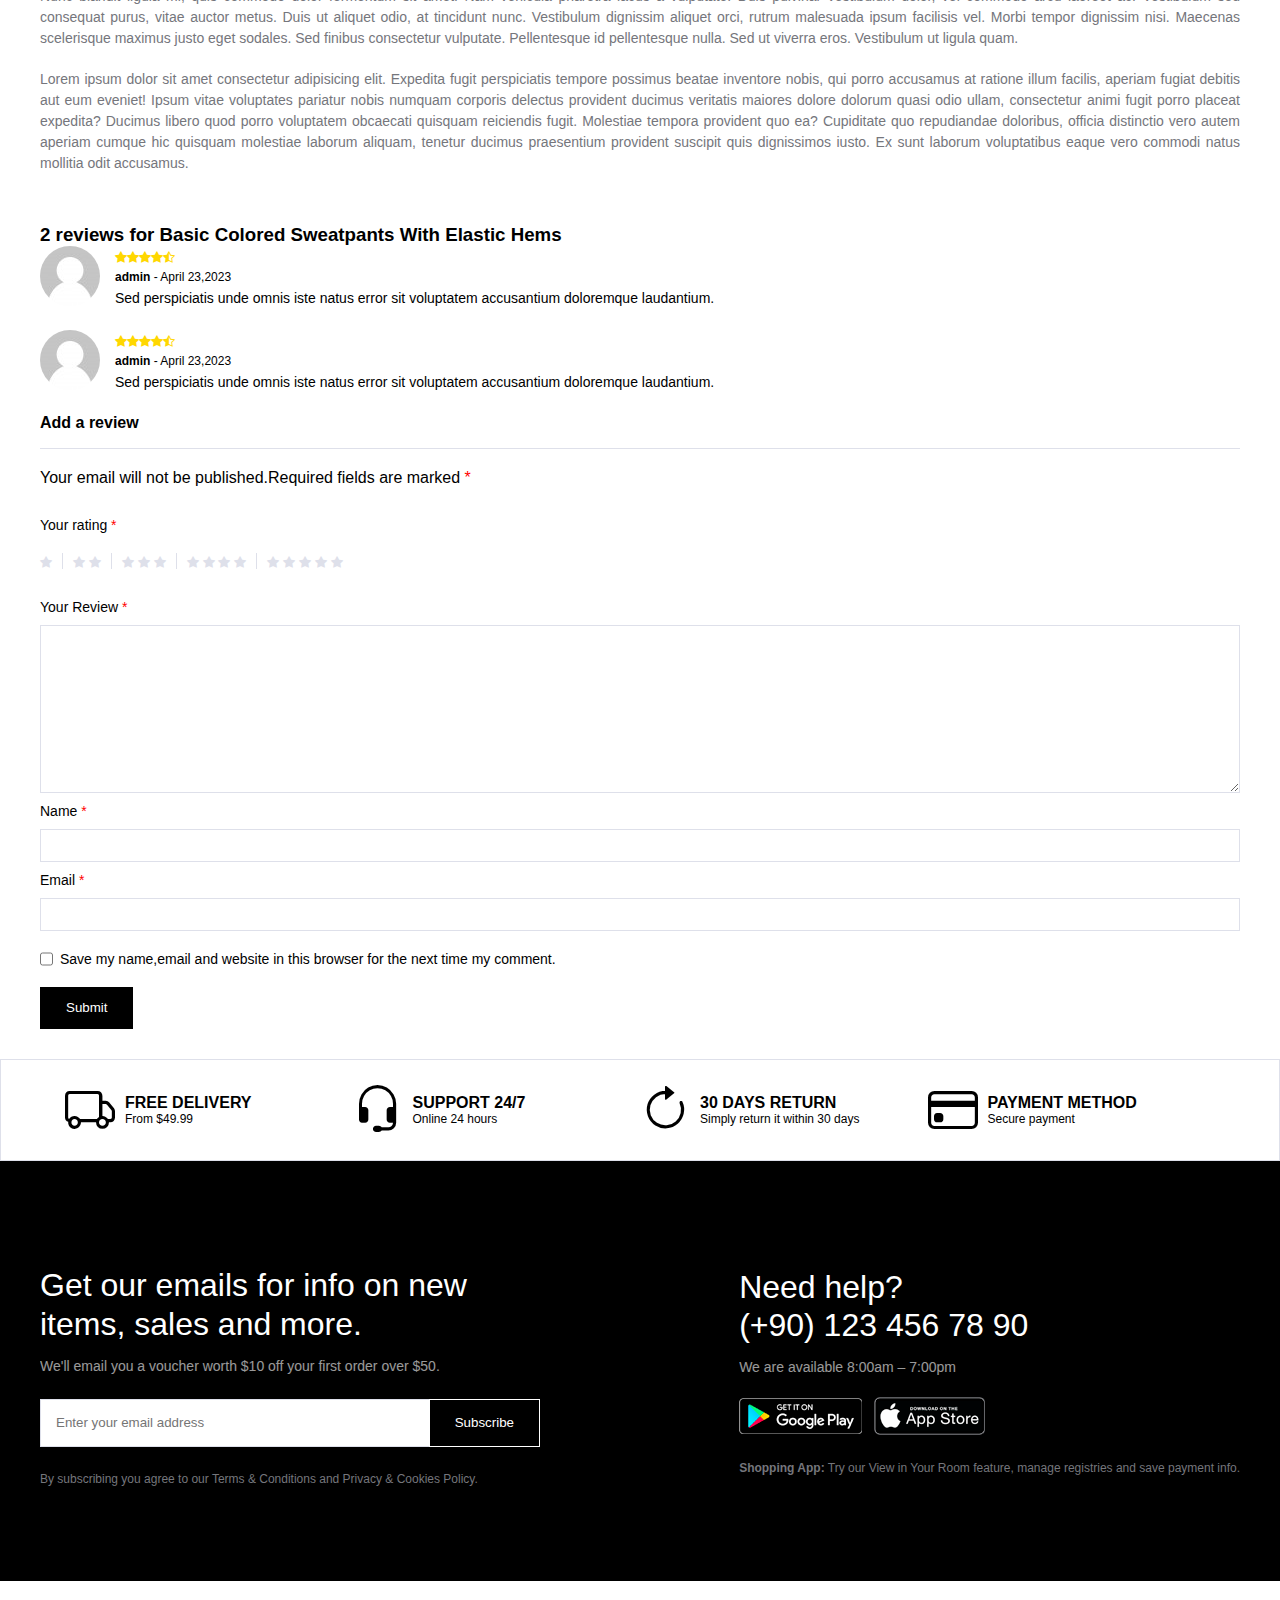
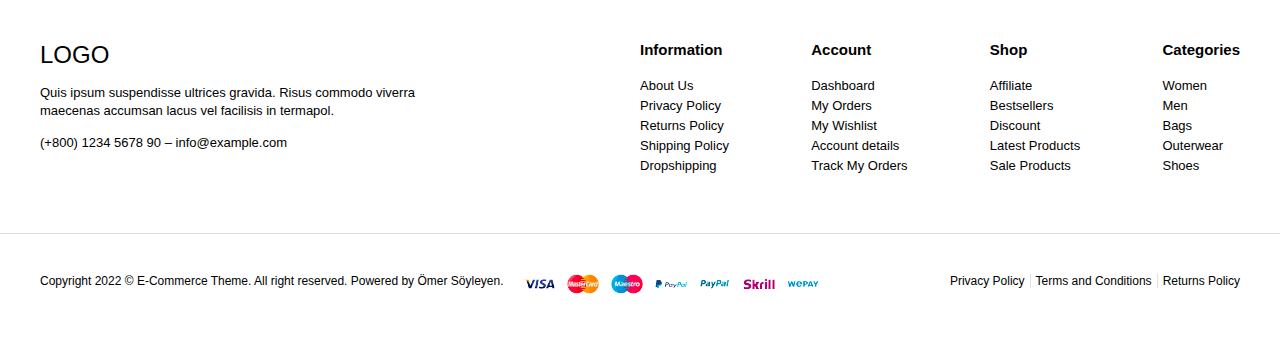
<file: single-blog.html>
<!DOCTYPE html>
<html lang="en">

<head>
    <meta charset="UTF-8">
    <meta name="viewport" content="width=device-width, initial-scale=1.0">
    <title>Single Blog</title>
    <!--! Bootstrap Icons CDN -->
    <link rel="stylesheet" href="https://cdn.jsdelivr.net/npm/bootstrap-icons@1.11.3/font/bootstrap-icons.min.css">
    <link rel="stylesheet" href="css/main.css">
</head>

<body>
    <!--! header start -->
    <header id="header">
        <div id="global-notification">
            <div class="container">
                <p>
                    SUMMER SALE FOR ALL SWIM SUITS AND FREE
                    EXPRESS INTERNATIONAL DELIVERY - OFF 50%!
                </p>
                <a href="shop.html">SHOP NOW</a>
            </div>
        </div>
        <div id="header-row">
            <div class="container">
                <div id="header-wrapper">
                    <div id="header-mobile">
                        <i class="bi bi-list" id="btn-menu"></i>
                    </div>
                    <div id="header-left">
                        <a href="index.html" class="logo">LOGO</a>
                    </div>
                    <div id="header-center">
                        <nav id="navigation">
                            <ul id="menu-list">
                                <li class="menu-list-item">
                                    <a href="index.html" class="menu-link">
                                        Home
                                        <i class="bi bi-chevron-down"></i>
                                    </a>
                                    <div class="menu-dropdown-wrapper">
                                        <ul class="menu-dropdown-content">
                                            <li>
                                                <a href="#">Home Clean</a>
                                            </li>
                                            <li>
                                                <a href="#">Home Collection</a>
                                            </li>
                                            <li>
                                                <a href="#">Home Minimal</a>
                                            </li>
                                            <li>
                                                <a href="#">Home Modern</a>
                                            </li>
                                            <li>
                                                <a href="#">Home Parallax</a>
                                            </li>
                                            <li>
                                                <a href="#">Home Strong</a>
                                            </li>
                                            <li>
                                                <a href="#">Home Style</a>
                                            </li>
                                            <li>
                                                <a href="#">Home Unique</a>
                                            </li>
                                            <li>
                                                <a href="#">Home RTL</a>
                                            </li>
                                        </ul>
                                    </div>
                                </li>
                                <li class="menu-list-item megamenu-wrapper">
                                    <a href="shop.html" class="menu-link">
                                        Shop
                                        <i class="bi bi-chevron-down"></i>
                                    </a>
                                    <div class="menu-dropdown-wrapper">
                                        <div class="menu-dropdown-megamenu">
                                            <div class="megamenu-links">
                                                <div class="megamenu-products">
                                                    <h3 class="megamenu-product-title">
                                                        Shop Style
                                                    </h3>
                                                    <ul class="megamenu-menu-list">
                                                        <li>
                                                            <a href="#">Shop Standart</a>
                                                        </li>
                                                        <li>
                                                            <a href="#">Shop Full</a>
                                                        </li>
                                                        <li>
                                                            <a href="#">Shop Only Categories</a>
                                                        </li>
                                                        <li>
                                                            <a href="#">Shop Image Categories<a>
                                                        </li>
                                                        <li>
                                                            <a href="#">Shop Sub Categories</a>
                                                        </li>
                                                        <li>
                                                            <a href="#">Shop Liste</a>
                                                        </li>
                                                        <li>
                                                            <a href="#">Shop Style 1</a>
                                                        </li>
                                                        <li>
                                                            <a href="#">Shop Style 2</a>
                                                        </li>
                                                        <li>
                                                            <a href="#">Shop Style 3</a>
                                                        </li>
                                                    </ul>
                                                </div>
                                                <div class="megamenu-products">
                                                    <h3 class="megamenu-product-title">
                                                        Filter Layout
                                                    </h3>
                                                    <ul class="megamenu-menu-list">
                                                        <li>
                                                            <a href="#">Sidebar</a>
                                                        </li>
                                                        <li>
                                                            <a href="#">Filter Side Out</a>
                                                        </li>
                                                        <li>
                                                            <a href="#">Filter Dropdown</a>
                                                        </li>
                                                        <li>
                                                            <a href="#">Filter Drawer<a>
                                                        </li>
                                                    </ul>
                                                </div>
                                                <div class="megamenu-products">
                                                    <h3 class="megamenu-product-title">
                                                        Shop Loader
                                                    </h3>
                                                    <ul class="megamenu-menu-list">
                                                        <li>
                                                            <a href="#">Shop Pagination</a>
                                                        </li>
                                                        <li>
                                                            <a href="#">Shop Infinity</a>
                                                        </li>
                                                        <li>
                                                            <a href="#">Shop Load More</a>
                                                        </li>
                                                        <li>
                                                            <a href="#">Cart Modal<a>
                                                        </li>
                                                        <li>
                                                            <a href="#">Cart Drawer</a>
                                                        </li>
                                                        <li>
                                                            <a href="#">Cart Page</a>
                                                        </li>
                                                    </ul>
                                                </div>
                                            </div>
                                            <div class="megamenu-single">
                                                <a href="#">
                                                    <img src="img/mega-menu.jpg" alt="mega-menu">
                                                </a>
                                                <h3 class="megamenu-single-title">JOIN THE LAYERING GANG</h3>
                                                <p class="megamenu-single-subtitle">Suspendisse faucibus nunc et
                                                    pellentesque</p>
                                                <a href="#" class="megamenu-single-button btn btn-sm">Shop Now</a>
                                            </div>
                                        </div>
                                    </div>
                                </li>
                                <li class="menu-list-item">
                                    <a href="blog.html" class="menu-link">
                                        Blog
                                    </a>
                                </li>
                                <li class="menu-list-item">
                                    <a href="contact.html" class="menu-link">
                                        Contact
                                    </a>
                                </li>
                            </ul>
                            <i class="bi bi-x-circle" id="close-sidebar"></i>
                        </nav>
                    </div>
                    <div id="header-right">
                        <div id="header-right-links">
                            <div id="header-account">
                                <a href="account.html">
                                    <i class="bi bi-person"></i>
                                </a>
                            </div>
                            <div id="header-search">
                                <a href="#" id="search-button">
                                    <i class="bi bi-search"></i>
                                </a>
                            </div>
                            <div id="header-heart">
                                <a href="#">
                                    <i class="bi bi-heart"></i>
                                </a>
                            </div>
                            <div id="header-bag">
                                <a href="card.html" class="header-card-link">
                                    <i class="bi bi-bag"></i>
                                    <span class="header-card-count">0</span>
                                </a>
                            </div>
                        </div>
                    </div>
                </div>
            </div>
        </div>
    </header>
    <!--! header end -->

    <!--! modal search start -->
    <section id="modal-search">
        <div class="modal-wrapper">
            <h3 class="modal-title">Search for products</h3>
            <p class="modal-desc">Start typing to see products you are looking for</p>
            <form class="search-form">
                <input type="text" placeholder="Search a product">
                <button>
                    <i class="bi bi-search"></i>
                </button>
            </form>
            <div class="search-results">
                <div class="search-heading">
                    <h3>RESULTS FROM PRODUCT</h3>
                </div>
                <div class="results">
                    <a href="#" class="result-item">
                        <img src="img/products/product1/1.png" class="search-thumb" alt="product1">
                        <div class="search-info">
                            <h4>Analogue Resin Strap</h4>
                            <span class="search-sku">SKU: PD0016</span>
                            <span class="search-price">$108.00</span>
                        </div>
                    </a>
                </div>
            </div>
            <i class="bi bi-x-circle" id="close-search"></i>
        </div>
    </section>
    <!--! modal search end -->

    <!--! modal dialog start -->
    <section id="modal-dialog">
        <div class="modal-content">
            <div class="modal-close">
                <i class="bi bi-x"></i>
            </div>
            <div class="modal-image">
                <img src="img/modal-dialog.jpg" alt="">
            </div>
            <div class="popup-wrapper">
                <div class="popup-content">
                    <div class="popup-title">
                        <h3>NEWSLETTER</h3>
                    </div>
                    <p class="popup-text">
                        Sign up to our newsletter and get exclusive deals you won find any where else straight to your
                        inbox!
                    </p>
                    <form class="popup-form">
                        <input type="text" placeholder="Enter Email Address Here">
                        <button class="btn btn-lg btn-primary">SUBSCRİBE</button>
                        <label for="popup-checkbox">
                            <input id="popup-checkbox" type="checkbox">
                            <span>Don't show this popup again</span>
                        </label>
                    </form>
                </div>
            </div>
        </div>
    </section>
    <!--! modal dialog end -->

    <!--! single blog start -->
    <section id="single-blog">
        <div class="container">
            <article>
                <figure>
                    <img src="img/blogs/blog1.jpg" class="img-fluid" alt="">
                </figure>
                <div class="blog-wrapper">
                    <div class="blog-meta">
                        <div class="blog-category">
                            <a href="#">
                                Collection
                            </a>
                        </div>
                        <div class="blog-date">
                            <a href="#">
                                April 25,2023
                            </a>
                        </div>
                        <div class="blog-tags">
                            <a href="#">
                                products
                            </a>
                            ,
                            <a href="#">
                                coat
                            </a>
                        </div>
                    </div>
                    <div class="blog-title">
                        The Best Products That Shape Fashion
                    </div>
                    <div class="blog-content">
                        <p>
                            Donec rhoncus quis diam sit amet faucibus. Vivamus pellentesque, sem sed convallis
                            ultricies, ante eros laoreet libero, vitae suscipit lorem turpis sit amet lectus. Quisque
                            egestas lorem ut mauris ultrices, vitae sollicitudin quam facilisis. Vivamus rutrum urna non
                            ligula tempor aliquet. Fusce tincidunt est magna, id malesuada massa imperdiet ut. Nunc non
                            nisi urna. Nam consequat est nec turpis eleifend ornare. Vestibulum eu justo lobortis mauris
                            commodo efficitur. Nunc pulvinar pulvinar cursus.
                        </p>
                        <p>
                            Nulla id nibh ligula. Etiam finibus elit nec nisl faucibus, vel auctor tortor iaculis.
                            Vivamus aliquet ipsum purus, vel auctor felis interdum at. Praesent quis fringilla justo. Ut
                            non dui at mi laoreet gravida vitae eu elit. Aliquam in elit eget purus scelerisque
                            efficitur vel ac sem. Etiam ante magna, vehicula et vulputate in, aliquam sit amet metus.
                            Donec mauris eros, aliquet in nibh quis, semper suscipit nunc. Phasellus ornare nibh vitae
                            dapibus tempor.
                        </p>
                        <blockquote>
                            Aliquam purus enim, fringilla vel nunc imperdiet, consequat ultricies massa. Praesent sed
                            turpis sollicitudin, dignissim justo vel, fringilla mi.
                        </blockquote>
                        <p>
                            Vivamus libero leo, tincidunt eget lectus rhoncus, finibus interdum neque. Curabitur aliquet
                            dolor purus, id molestie purus elementum vitae. Sed quis aliquet eros. Morbi condimentum
                            ornare nibh, et tincidunt ante interdum facilisis. Praesent sagittis tortor et felis finibus
                            vestibulum. Interdum et malesuada fames ac ante ipsum primis in faucibus. Vivamus dapibus
                            turpis sit amet turpis tincidunt, sit amet mollis turpis suscipit. Proin arcu diam, pretium
                            nec tempus eu, feugiat non ex.
                        </p>
                        <p>Nulla id nibh ligula. Etiam finibus elit nec nisl faucibus, vel auctor tortor iaculis.
                            Vivamus aliquet ipsum purus, vel auctor felis interdum at. Praesent quis fringilla justo. Ut
                            non dui at mi laoreet gravida vitae eu elit. Aliquam in elit eget purus scelerisque
                            efficitur vel ac sem. Etiam ante magna, vehicula et vulputate in, aliquam sit amet metus.
                            Donec mauris eros, aliquet in nibh quis, semper suscipit nunc. Phasellus ornare nibh vitae
                            dapibus tempor.</p>
                        <p>Donec feugiat tincidunt eros, ac aliquam purus egestas condimentum. Curabitur imperdiet at
                            leo pellentesque mattis. Fusce a dignissim est. In enim nisi, hendrerit placerat nunc quis,
                            porttitor lobortis neque. Donec nec nulla arcu. Proin felis augue, volutpat ac nunc a,
                            semper egestas dolor. Sed varius magna non lacus viverra, at dapibus sem interdum. Proin
                            urna nibh, maximus nec interdum ut, hendrerit et arcu. Nunc venenatis eget nulla at tempor.
                            Duis sed tellus placerat, bibendum felis quis, efficitur nisi. Morbi porta placerat urna et
                            pharetra. Proin condimentum, libero ac feugiat efficitur, est orci consectetur sapien, a
                            pretium leo leo in elit. Quisque fringilla finibus arcu, pretium posuere urna posuere sit
                            amet. Nullam quis sapien a augue aliquet accumsan eget eu risus. Ut at mi sed velit
                            condimentum porta. Proin vestibulum congue ullamcorper.</p>
                        <p>
                            Nunc blandit ligula mi, quis commodo dolor fermentum sit amet. Nam vehicula pharetra lacus a
                            vulputate. Duis pulvinar vestibulum dolor, vel commodo arcu laoreet ac. Vestibulum sed
                            consequat purus, vitae auctor metus. Duis ut aliquet odio, at tincidunt nunc. Vestibulum
                            dignissim aliquet orci, rutrum malesuada ipsum facilisis vel. Morbi tempor dignissim nisi.
                            Maecenas scelerisque maximus justo eget sodales. Sed finibus consectetur vulputate.
                            Pellentesque id pellentesque nulla. Sed ut viverra eros. Vestibulum ut ligula quam.
                        </p>
                        <p>Lorem ipsum dolor sit amet consectetur adipisicing elit. Expedita fugit perspiciatis tempore
                            possimus beatae inventore nobis, qui porro accusamus at ratione illum facilis, aperiam
                            fugiat debitis aut eum eveniet! Ipsum vitae voluptates pariatur nobis numquam corporis
                            delectus provident ducimus veritatis maiores dolore dolorum quasi odio ullam, consectetur
                            animi fugit porro placeat expedita? Ducimus libero quod porro voluptatem obcaecati quisquam
                            reiciendis fugit. Molestiae tempora provident quo ea? Cupiditate quo repudiandae doloribus,
                            officia distinctio vero autem aperiam cumque hic quisquam molestiae laborum aliquam, tenetur
                            ducimus praesentium provident suscipit quis dignissimos iusto. Ex sunt laborum voluptatibus
                            eaque vero commodi natus mollitia odit accusamus.</p>
                    </div>
                    <div class="tab-panel-reviews">
                        <h3>2 reviews for Basic Colored Sweatpants With Elastic Hems
                        </h3>
                        <div class="comments">
                            <ol class="comment-list">
                                <li class="comment-list-item">
                                    <div class="comment-avatar">
                                        <img src="img/avatars/avatar2.jpg" alt="">
                                    </div>
                                    <div class="comment-text">
                                        <ul class="comment-star">
                                            <li>
                                                <i class="bi bi-star-fill"></i>
                                            </li>
                                            <li>
                                                <i class="bi bi-star-fill"></i>
                                            </li>
                                            <li>
                                                <i class="bi bi-star-fill"></i>
                                            </li>
                                            <li>
                                                <i class="bi bi-star-fill"></i>
                                            </li>
                                            <li>
                                                <i class="bi bi-star-half"></i>
                                            </li>
                                        </ul>
                                        <div class="comment-meta">
                                            <strong>admin</strong>
                                            -
                                            <time>April 23,2023</time>
                                        </div>
                                        <div class="comment-desc">
                                            <p>
                                                Sed perspiciatis unde omnis iste natus error sit voluptatem
                                                accusantium
                                                doloremque laudantium.
                                            </p>
                                        </div>
                                    </div>
                                </li>
                                <li class="comment-list-item">
                                    <div class="comment-avatar">
                                        <img src="img/avatars/avatar2.jpg" alt="">
                                    </div>
                                    <div class="comment-text">
                                        <ul class="comment-star">
                                            <li>
                                                <i class="bi bi-star-fill"></i>
                                            </li>
                                            <li>
                                                <i class="bi bi-star-fill"></i>
                                            </li>
                                            <li>
                                                <i class="bi bi-star-fill"></i>
                                            </li>
                                            <li>
                                                <i class="bi bi-star-fill"></i>
                                            </li>
                                            <li>
                                                <i class="bi bi-star-half"></i>
                                            </li>
                                        </ul>
                                        <div class="comment-meta">
                                            <strong>admin</strong>
                                            -
                                            <time>April 23,2023</time>
                                        </div>
                                        <div class="comment-desc">
                                            <p>
                                                Sed perspiciatis unde omnis iste natus error sit voluptatem
                                                accusantium
                                                doloremque laudantium.
                                            </p>
                                        </div>
                                    </div>
                                </li>
                            </ol>
                        </div>
                        <div class="review-form-wrapper">
                            <h2>Add a review</h2>
                            <form class="comment-form">
                                <p class="comment-notes">Your email will not be published.Required fields are marked
                                    <span style="color: red;">*</span>
                                </p>
                                <div class="form-comment comment-form-rating">
                                    <label>
                                        Your rating
                                        <span style="color: red;">*</span>
                                    </label>
                                    <div class="stars">
                                        <a href="#" class="star">
                                            <i class="bi bi-star-fill"></i>
                                        </a>
                                        <a href="#" class="star">
                                            <i class="bi bi-star-fill"></i>
                                            <i class="bi bi-star-fill"></i>
                                        </a>
                                        <a href="#" class="star">
                                            <i class="bi bi-star-fill"></i>
                                            <i class="bi bi-star-fill"></i>
                                            <i class="bi bi-star-fill"></i>
                                        </a>
                                        <a href="#" class="star">
                                            <i class="bi bi-star-fill"></i>
                                            <i class="bi bi-star-fill"></i>
                                            <i class="bi bi-star-fill"></i>
                                            <i class="bi bi-star-fill"></i>
                                        </a>
                                        <a href="#" class="star">
                                            <i class="bi bi-star-fill"></i>
                                            <i class="bi bi-star-fill"></i>
                                            <i class="bi bi-star-fill"></i>
                                            <i class="bi bi-star-fill"></i>
                                            <i class="bi bi-star-fill"></i>
                                        </a>
                                    </div>
                                </div>
                                <div class="form-comment comment-form-comment">
                                    <label for="comment">
                                        Your Review
                                        <span style="color: red;">*</span>
                                    </label>
                                    <textarea id="comment" rows="10" cols="50"></textarea>
                                </div>
                                <div class="form-comment comment-form-author">
                                    <label for="author">
                                        Name
                                        <span style="color: red;">*</span>
                                    </label>
                                    <input id="author" type="text">
                                </div>
                                <div class="form-comment comment-form-email">
                                    <label for="email">
                                        Email
                                        <span style="color: red;">*</span>
                                    </label>
                                    <input id="email" type="email">
                                </div>
                                <div class="form-comment comment-form-cookies">
                                    <input id="checkbox" type="checkbox">
                                    <label for="checkbox">
                                        Save my name,email and website in this browser for the next time my comment.
                                    </label>
                                </div>
                                <div class="form-submit">
                                    <input type="submit" class="btn btn-dark" value="Submit">
                                </div>
                            </form>
                        </div>
                    </div>
                </div>
            </article>
        </div>
    </section>
    <!--! single blog end -->

    <!--! policy start -->
    <section id="policy">
        <div class="container">
            <ul class="policy-list">
                <li class="policy-list-item">
                    <i class="bi bi-truck"></i>
                    <div class="policy-texts">
                        <strong>FREE DELIVERY</strong>
                        <span>From $49.99</span>
                    </div>
                </li>
                <li class="policy-list-item">
                    <i class="bi bi-headset"></i>
                    <div class="policy-texts">
                        <strong>SUPPORT 24/7</strong>
                        <span>Online 24 hours</span>
                    </div>
                </li>
                <li class="policy-list-item">
                    <i class="bi bi-arrow-clockwise"></i>
                    <div class="policy-texts">
                        <strong>30 DAYS RETURN</strong>
                        <span>Simply return it within 30 days</span>
                    </div>
                </li>
                <li class="policy-list-item">
                    <i class="bi bi-credit-card"></i>
                    <div class="policy-texts">
                        <strong>PAYMENT METHOD</strong>
                        <span>Secure payment</span>
                    </div>
                </li>
            </ul>
        </div>
    </section>
    <!--! policy end -->

    <!--! footer start -->
    <footer id="footer">
        <div class="subscribe-row">
            <div class="container">
                <div class="footer-row-wrapper">
                    <div class="footer-subscribe-wrapper">
                        <div class="footer-subscribe">
                            <div class="footer-subscribe-top">
                                <h3 class="subscribe-title">
                                    Get our emails for info on new items,
                                    sales and more.
                                </h3>
                                <p class="subscribe-desc">
                                    We'll email you a voucher worth $10 off your first order over $50.
                                </p>
                            </div>
                            <div class="footer-subscribe-bottom">
                                <form>
                                    <input type="text" placeholder="Enter your email address">
                                    <button class="btn btn-dark">Subscribe</button>
                                </form>
                                <p class="privacy-text">
                                    By subscribing you agree to our <a href="#">Terms & Conditions and Privacy &
                                        Cookies
                                        Policy.</a>
                                </p>
                            </div>
                        </div>
                    </div>
                    <div class="footer-contact-wrapper">
                        <div class="footer-contact-top">
                            <h3 class="contact-title">Need help?<br>
                                (+90) 123 456 78 90</h3>
                            <p class="contact-desc">
                                We are available 8:00am – 7:00pm
                            </p>
                        </div>
                        <div class="footer-contact-bottom">
                            <div class="download-app">
                                <a href="#">
                                    <img src="img/footer/google-play.png" alt="google-play">
                                </a>
                                <a href="#">
                                    <img src="img/footer/app-store.png" alt="app-store">
                                </a>
                            </div>
                            <div class="privacy-text">
                                <strong>Shopping App:</strong> Try our View in Your Room feature, manage registries
                                and save payment info.
                            </div>
                        </div>
                    </div>
                </div>
            </div>
        </div>
        <div class="widgets-row">
            <div class="container">
                <div class="footer-widgets">
                    <div class="brand-info">
                        <div class="footer-logo">
                            <a href="index.html" class="logo">LOGO</a>
                        </div>
                        <div class="footer-desc">
                            <p> Quis ipsum suspendisse ultrices gravida. Risus commodo viverra maecenas accumsan
                                lacus
                                vel facilisis in termapol.
                            </p>
                        </div>
                        <div class="footer-contact">
                            <a href="tel:+800 1234 5678 90">(+800) 1234 5678 90</a> – <a
                                href="mailto:info@example.com">info@example.com</a>
                        </div>
                    </div>
                    <div class="footer-widgets-nav-menu">
                        <div class="widget-nav-menu">
                            <h4>Information</h4>
                            <ul class="menu-list">
                                <li>
                                    <a href="#">About Us</a>
                                </li>
                                <li>
                                    <a href="#">Privacy Policy</a>
                                </li>
                                <li>
                                    <a href="#">Returns Policy</a>
                                </li>
                                <li>
                                    <a href="#">Shipping Policy</a>
                                </li>
                                <li>
                                    <a href="#">Dropshipping</a>
                                </li>
                            </ul>
                        </div>
                        <div class="widget-nav-menu">
                            <h4>Account</h4>
                            <ul class="menu-list">
                                <li>
                                    <a href="#">Dashboard</a>
                                </li>
                                <li>
                                    <a href="#">My Orders</a>
                                </li>
                                <li>
                                    <a href="#">My Wishlist</a>
                                </li>
                                <li>
                                    <a href="#">Account details</a>
                                </li>
                                <li>
                                    <a href="#">Track My Orders</a>
                                </li>
                            </ul>
                        </div>
                        <div class="widget-nav-menu">
                            <h4>Shop</h4>
                            <ul class="menu-list">
                                <li>
                                    <a href="#">Affiliate</a>
                                </li>
                                <li>
                                    <a href="#">Bestsellers</a>
                                </li>
                                <li>
                                    <a href="#">Discount</a>
                                </li>
                                <li>
                                    <a href="#">Latest Products</a>
                                </li>
                                <li>
                                    <a href="#">Sale Products</a>
                                </li>
                            </ul>
                        </div>
                        <div class="widget-nav-menu">
                            <h4>Categories</h4>
                            <ul class="menu-list">
                                <li>
                                    <a href="#">Women</a>
                                </li>
                                <li>
                                    <a href="#">Men</a>
                                </li>
                                <li>
                                    <a href="#">Bags</a>
                                </li>
                                <li>
                                    <a href="#">Outerwear</a>
                                </li>
                                <li>
                                    <a href="#">Shoes</a>
                                </li>
                            </ul>
                        </div>
                    </div>
                </div>
            </div>
        </div>
        <div class="copyright-row">
            <div class="container">
                <div class="footer-copyright">
                    <div class="footer-copyright-left">
                        <div class="site-copyright">
                            Copyright 2022 © E-Commerce Theme. All right reserved. Powered by Ömer Söyleyen.
                        </div>
                        <a href="#">
                            <img src="img/footer/cards.png" alt="">
                        </a>
                    </div>
                    <div class="footer-copyright-right">
                        <div class="footer-menu">
                            <ul class="footer-menu-list">
                                <li class="list-item">
                                    <a href="#">Privacy Policy</a>
                                </li>
                                <li class="list-item">
                                    <a href="#">Terms and Conditions</a>
                                </li>
                                <li class="list-item">
                                    <a href="#">Returns Policy</a>
                                </li>
                            </ul>
                        </div>
                    </div>
                </div>
            </div>
        </div>
    </footer>
    <!--! footer end -->

    <script src="js/main.js" type="module"></script>
</body>

</html>
</file>
<file: css/main.css>
/*! global */
@import url(base.css);

/*! layout */
@import url(layout/header.css);
@import url(layout/footer.css);

/*! components */
@import url(components/modal-search.css);
@import url(components/slider.css);
@import url(components/category-item.css);
@import url(components/product-item.css);
@import url(components/campaign-item.css);
@import url(components/blog-item.css);
@import url(components/campaign-single.css);
@import url(components/single-product/breadcrumb.css);
@import url(components/single-product/product-gallery.css);
@import url(components/single-product/product-info.css);
@import url(components/single-product/product-tabs.css);
@import url(components/reviews.css);
@import url(components/modal-dialog.css);

/*! pages */
@import url(pages/home.css);
@import url(pages/contact.css);
@import url(pages/account.css);
@import url(pages/card.css);
@import url(pages/product-details.css);
@import url(pages/single-blog.css);
</file>
